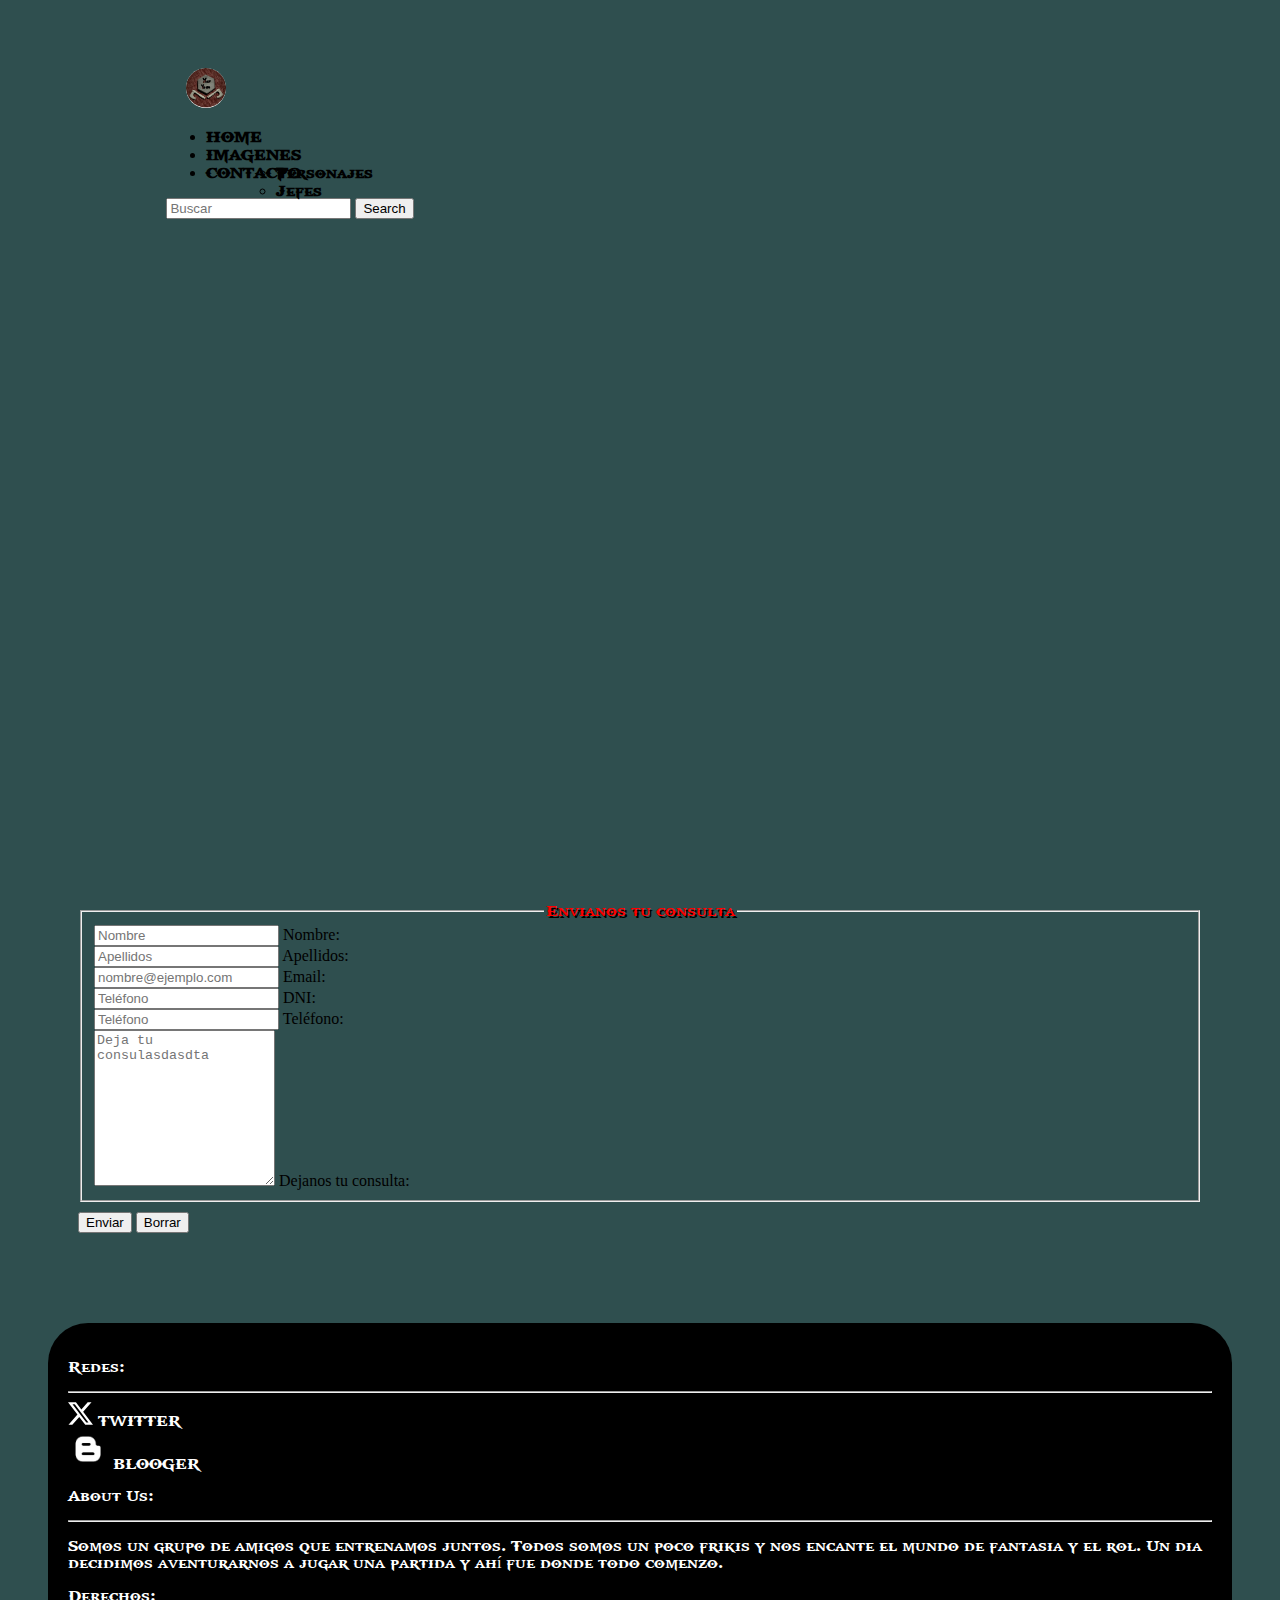
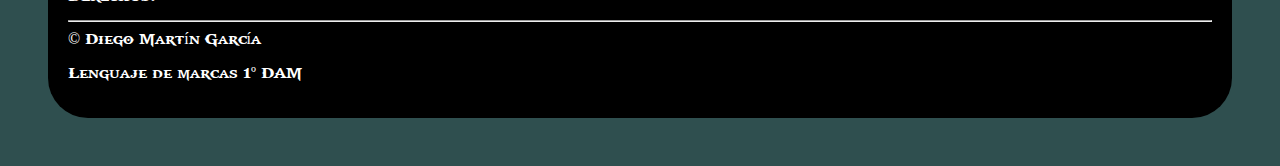
<file: contacto.html>
<!DOCTYPE html>
<html lang="en">
<head>
    <!-- Bootstrap -->
    <link href="https://cdn.jsdelivr.net/npm/bootstrap@5.3.2/dist/css/bootstrap.min.css" rel="stylesheet" integrity="sha384-T3c6CoIi6uLrA9TneNEoa7RxnatzjcDSCmG1MXxSR1GAsXEV/Dwwykc2MPK8M2HN" crossorigin="anonymous">
    <!-- FAVICON -->
    <link rel="icon" type="image/x-icon" href="img/Xup Ypand.jpg">
    <!-- css -->
    <link rel="stylesheet" href="estilos/estilonav.css">
    <link rel="stylesheet" href="estilos/comun.css">
    <link rel="stylesheet" href="estilos/contacto.css">
    <meta charset="UTF-8">
    <meta name="viewport" content="width=device-width, initial-scale=1.0">
    <title>Document</title>
</head>
<body>
    <!-- AQUI EMPIEZA EL MENU DESPLEGABLE -->
    <nav class="sticky-top navbar navbar-expand-md navbar-secondary bg-secondary" id="barranav">
        <div class="container-fluid">       
            <a href="#imgbanner" class="navbar-brand ">
                <img id="logo" src="img/Xup Ypand.png" alt="logo">
            </a>
            <botton class="navbar-toggler" data-bs-toggle="collapse" data-bs-target="#mi-menu">
                <span class="navbar-toggler-icon"></span>
            </botton>    
            <div class="collapse navbar-collapse" id="mi-menu">        
                <ul class="navbar-nav me-auto mb-2 mb-lg-0 " id="lista">    
                    <li class="nav-item"> <a href="index.html" class="nav-link">HOME</a></li>
                    <li class="nav-item">                        
                        <a href="#" class="nav-link dropdown-toggle" role="button" data-bs-toggle="dropdown">IMAGENES</a>
                        <ul class="dropdown-menu" id="sublista">
                            <li><a href="personajes.html" class="dropdown-item">Personajes</a></li>
                            <li><a href="jefes.html" class="dropdown-item">Jefes</a></li>
                        </ul>                            
                    </li>
                    <li class="nav-item"> <a href="contacto.html" class="nav-link">CONTACTO</a></li>    
                </ul>
                <form id="buscar" class="d-flex" role="search">
                    <input class="form-control me-2" type="search" placeholder="Buscar" aria-label="Search">
                    <button class="btn btn-dark " type="submit">Search</button>
                </form>  
            </div>                  
        </div>
    </nav>
    <!-- AQUI TERMINA EL MENU DESPLEGABLE -->
    <!-- CONTENIDO DE CONTACTO -->
    <div class="container">
        <div class="row contacto">
            <div class="col-xs-12 col-sm-12 col-md-6 col-lg-6 col-xl-6 col-xxl-6">
                <iframe id="map" src="https://www.google.com/maps/embed?pb=!1m18!1m12!1m3!1d3012.3157910982295!2d-5.674728923520315!3d40.97456542149942!2m3!1f0!2f0!3f0!3m2!1i1024!2i768!4f13.1!3m3!1m2!1s0xd3f26240c3c5377%3A0xede80213f90f4a42!2sColegio%20Salesiano%20San%20Jos%C3%A9!5e0!3m2!1ses!2ses!4v1707122388731!5m2!1ses!2ses" width="800" height="600" style="border:0;" allowfullscreen="" loading="lazy" referrerpolicy="no-referrer-when-downgrade"></iframe>
            </div>
            <div class="col-xs-12 col-sm-12 col-md-6 col-lg-6 col-xl-6 col-xxl-6 formulario">
                <form action="">
                    <fieldset>
                        <legend>Envianos tu consulta</legend>
                        <div class="form-floating col-7 mb-3 input">
                            <input type="text" class="form-control" id="floatingInput" placeholder="Nombre" required>
                            <label for="floatingInput">Nombre:</label>
                        </div>
                        <div class="form-floating col-7 mb-3 input">
                            <input type="text" class="form-control" id="floatingInput1" placeholder="Apellidos" >
                            <label for="floatingInput1">Apellidos:</label>
                        </div>
                        <div class="form-floating col-7 mb-3 input">
                            <input type="email" class="form-control " id="floatingInput2" placeholder="nombre@ejemplo.com" required>
                            <label for="floatingInput2">Email:</label>
                        </div>
                        <div class="form-floating col-7 mb-3 input">
                            <input type="text" class="form-control " id="floatingInput3"  placeholder="Teléfono" pattern="[0-9]{8}[AZ]{1}">
                            <label for="floatingInput3">DNI:</label>
                        </div>
                        <div class="form-floating col-7 mb-3 input">
                            <input type="text" class="form-control " id="floatingInput4" placeholder="Teléfono"  pattern="(\+34|0034|34)?[ -]*(6|7|9)[ -]*([0-9][ -]*){8}">
                            <label for="floatingInput4">Teléfono:</label>
                        </div>
                        <div class="form-floating">
                            <textarea class="form-control comentario" id="floatingInput5" maxlength="200" style="height: 150px;" placeholder="Deja tu consulasdasdta"></textarea>
                            <label for="floatingInput5">Dejanos tu consulta:</label>
                        </div>
                    </fieldset>
                    <div class=" col-3 botones">
                        <button class="btn btn-secondary" type="submit">Enviar</button>   
                        <button class="btn btn-secondary" type="reset">Borrar</button>   
                    </div>                 
                </form>    
            </div>
        </div>
    </div>
    <!-- FIN CONTENIDO CONTACTO -->

    <!-- POR AQUI TENEMOS EL FOOTER -->
    <footer class="container text-center">
        <div class="row">
            <div class="col-xs-12 col-sm-12 col-md-3 redes">
                <p class="titulo-footer">Redes:</p><hr>
                <a href="https://twitter.com/i/flow/login?redirect_after_login=%2FJavierdePradoA">     
                    <svg xmlns="http://www.w3.org/2000/svg" width="25" height="25" fill="currentColor" class="bi bi-twitter-x" viewBox="0 0 16 16">
                        <path d="M12.6.75h2.454l-5.36 6.142L16 15.25h-4.937l-3.867-5.07-4.425 5.07H.316l5.733-6.57L0 .75h5.063l3.495 4.633L12.601.75Zm-.86 13.028h1.36L4.323 2.145H2.865z"/>
                    </svg>
                    TWITTER
                </a> 
                <a href="https://ssooasir.blogspot.com/">
                    <img id="blooger" src="img/bloogel.jpg" alt="blogger">
                    BLOOGER
                </a>
            </div>
            <div class="col-xs-12 col-sm-12 col-md-6 acerca">
                <p class="titulo-footer">About Us:</p> <hr>
                <p class="text-footer">
                    Somos un grupo de amigos que entrenamos juntos. Todos somos un poco frikis y nos encante el mundo de fantasia y el rol.
                    Un dia decidimos aventurarnos a jugar una partida y ahí fue donde todo comenzo.
                </p>
            </div>
            <div class="col-xs-12 col-sm-12 col-md-3 derechos">
                <p class="titulo-footer">Derechos:</p> <hr>
                <span>&copy</span><span class="text-footer"> Diego Martín García</span>
                <p class="text-footer">Lenguaje de marcas 1º DAM </p>
            </div>
        </div>
    </footer>
    <!-- JS BOOTSTRAP -->
    <script src="https://cdn.jsdelivr.net/npm/@popperjs/core@2.11.8/dist/umd/popper.min.js" integrity="sha384-I7E8VVD/ismYTF4hNIPjVp/Zjvgyol6VFvRkX/vR+Vc4jQkC+hVqc2pM8ODewa9r" crossorigin="anonymous"></script>
    <script src="https://cdn.jsdelivr.net/npm/bootstrap@5.3.2/dist/js/bootstrap.min.js" integrity="sha384-BBtl+eGJRgqQAUMxJ7pMwbEyER4l1g+O15P+16Ep7Q9Q+zqX6gSbd85u4mG4QzX+" crossorigin="anonymous"></script>    
</body>
</html>
</file>
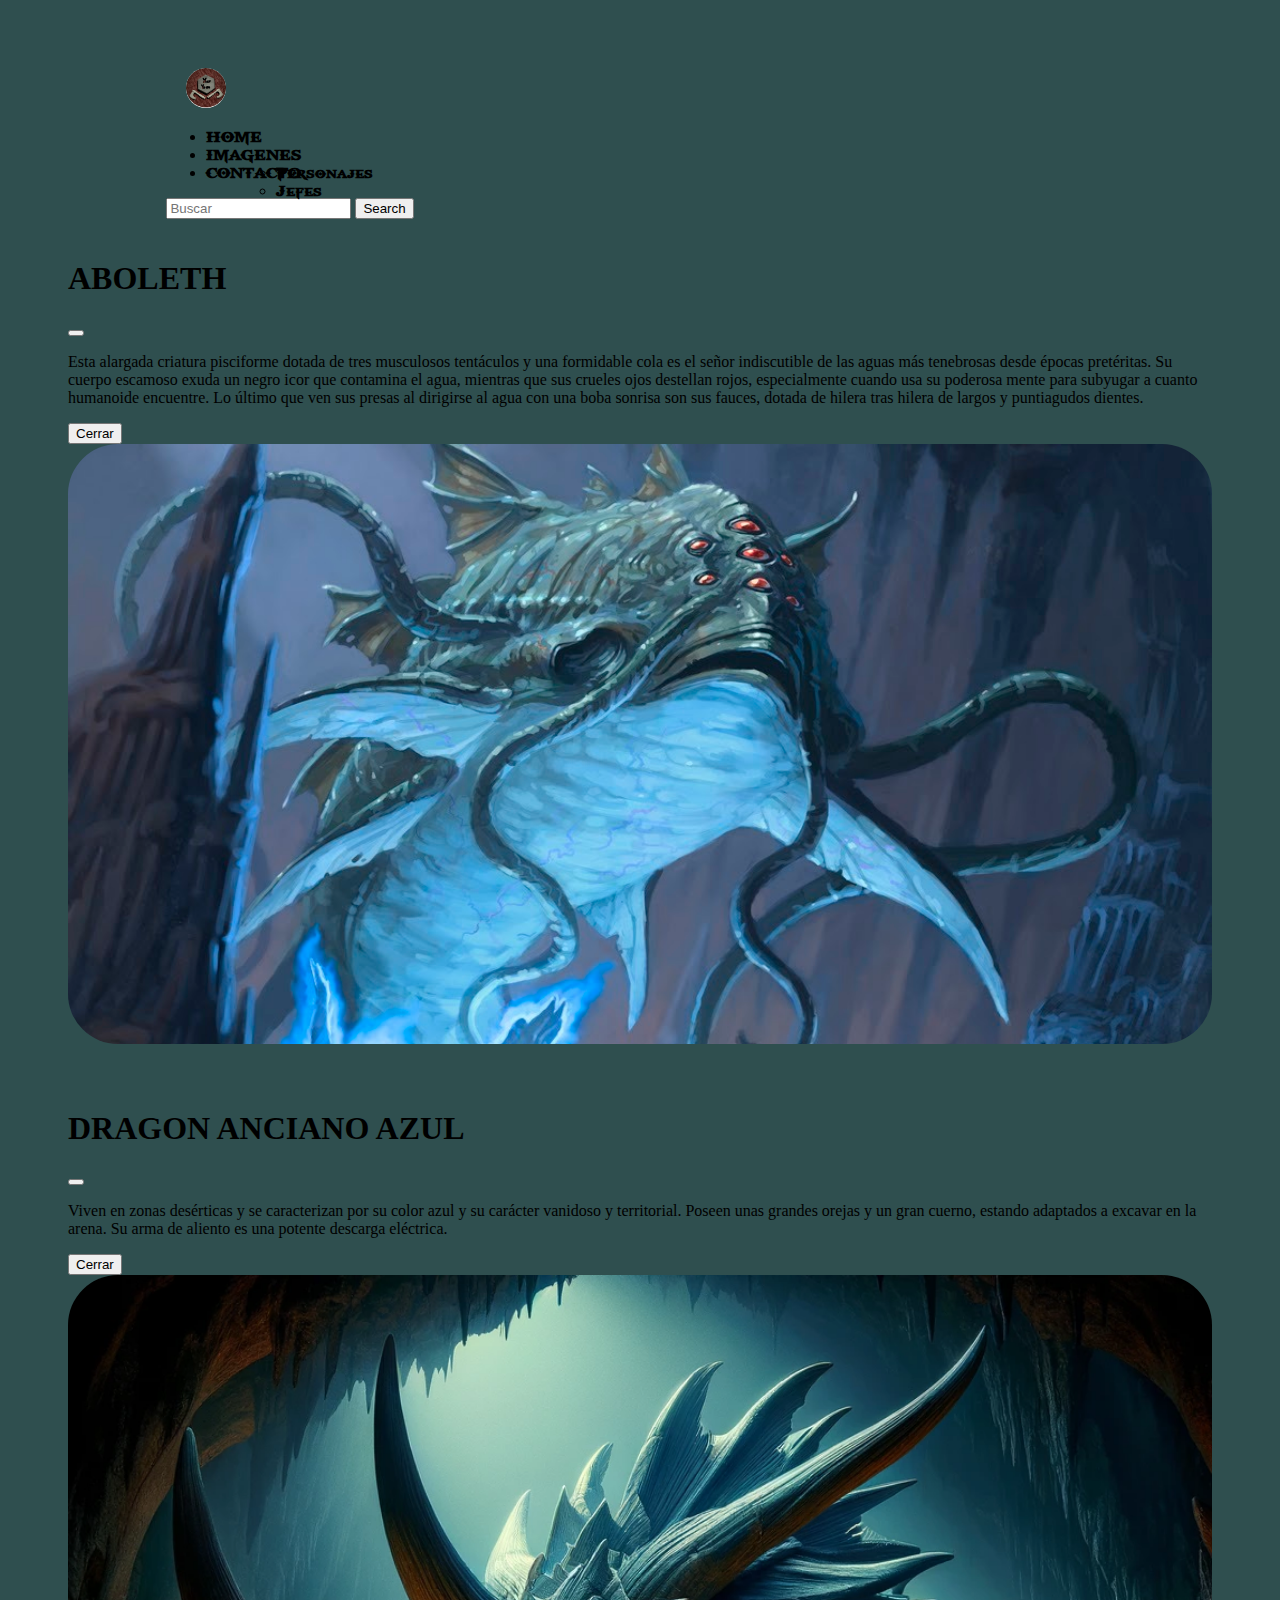
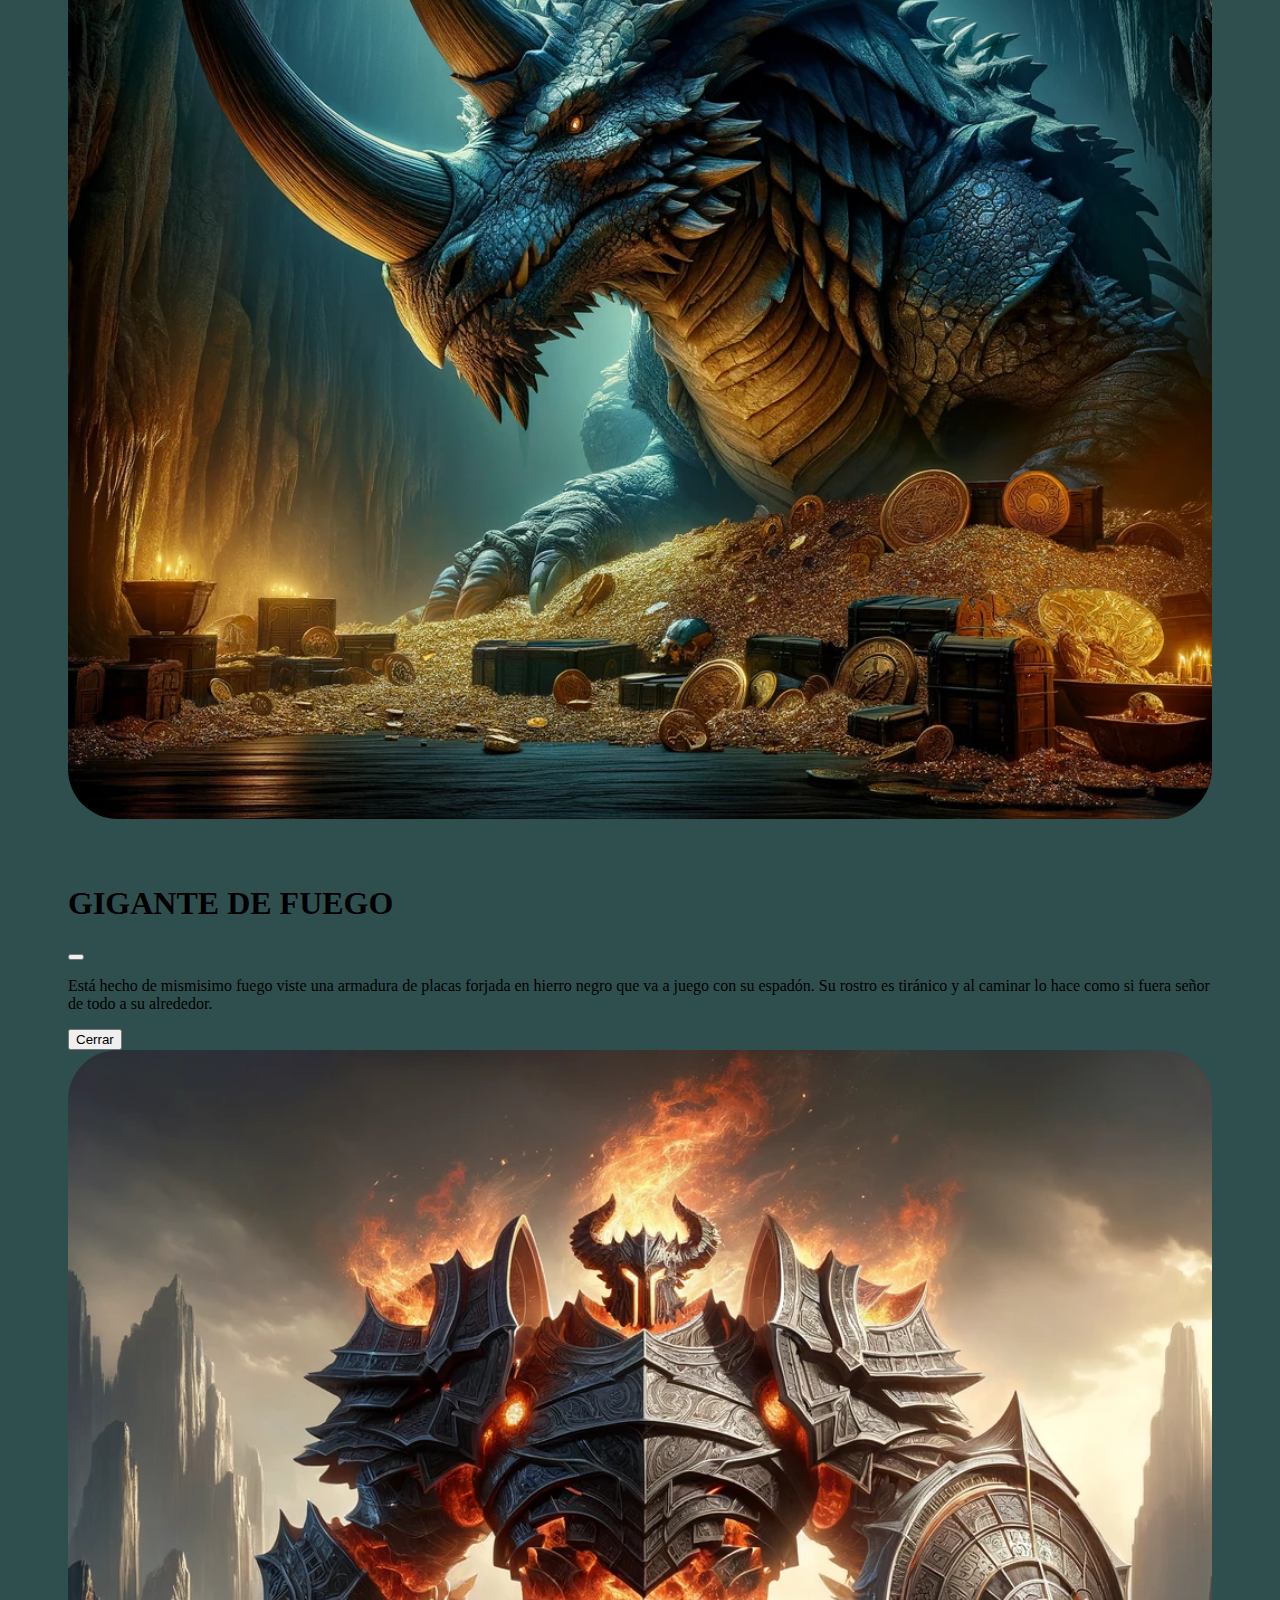
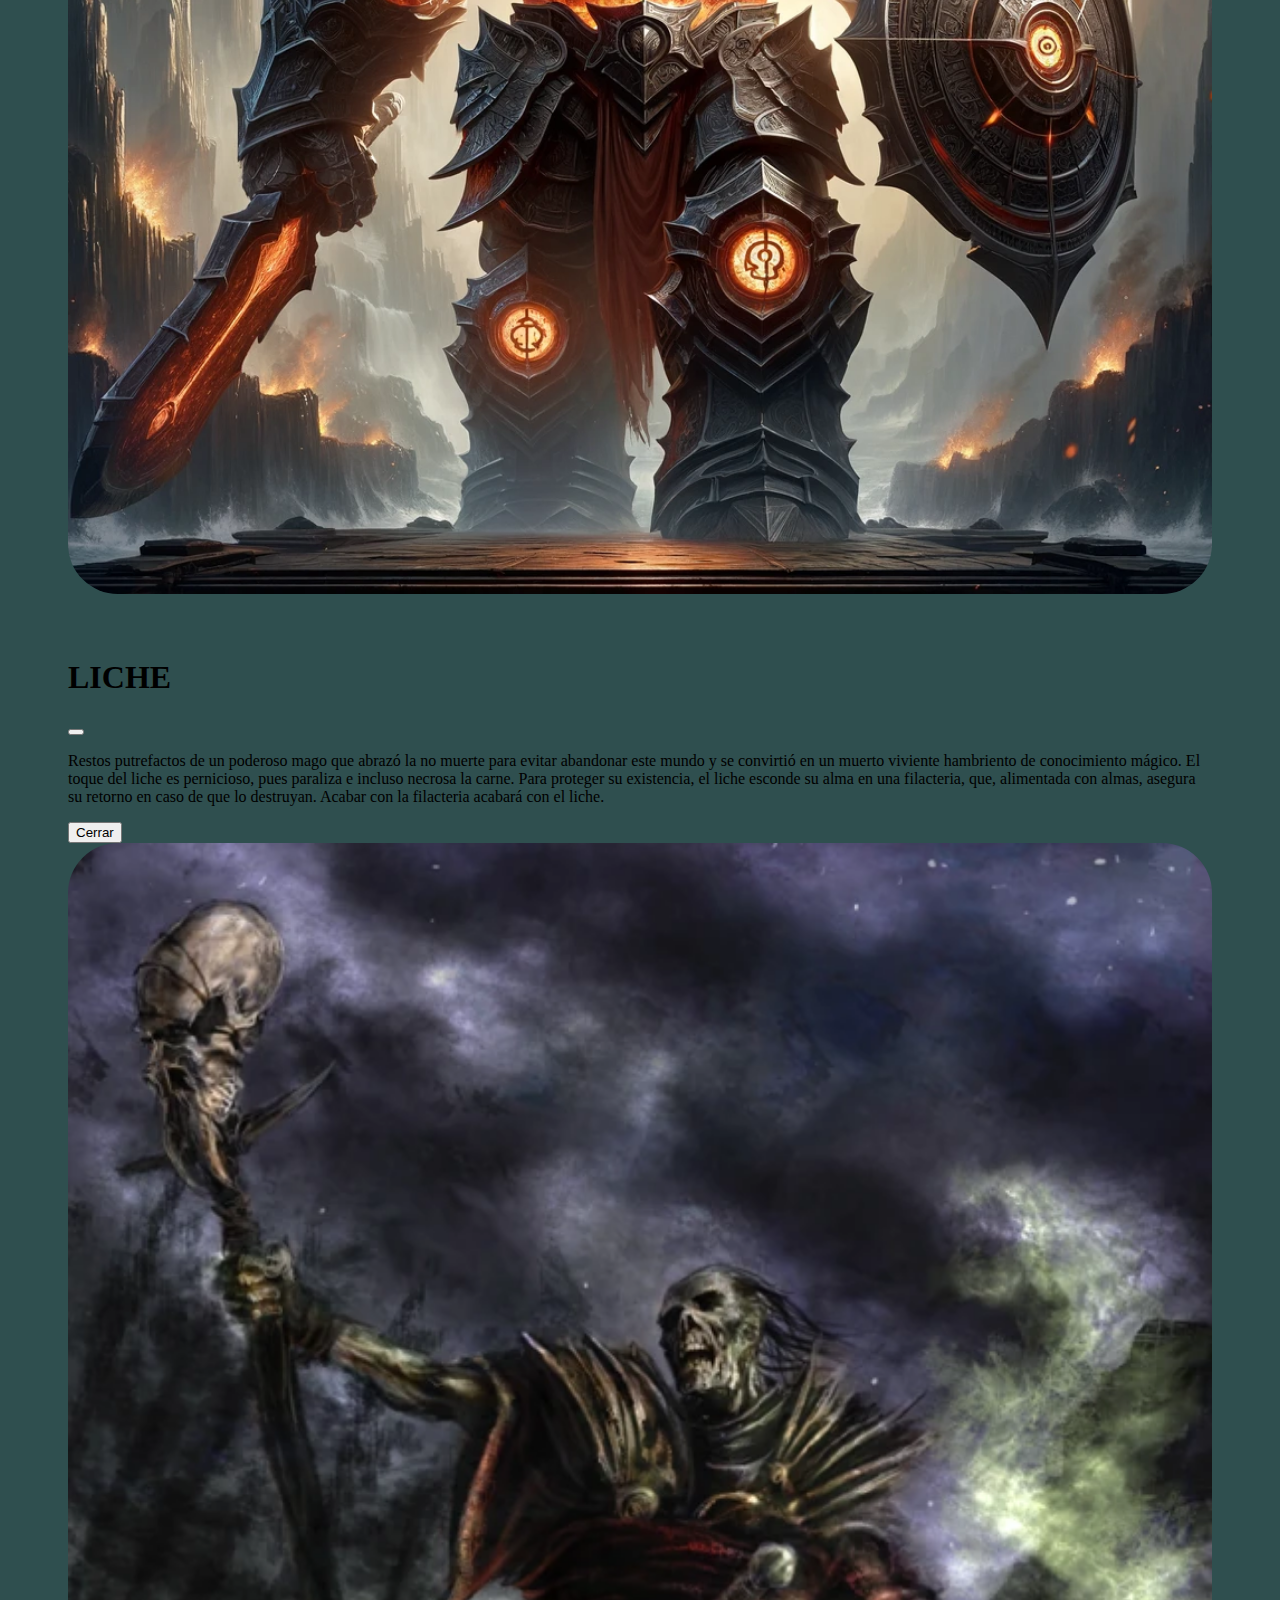
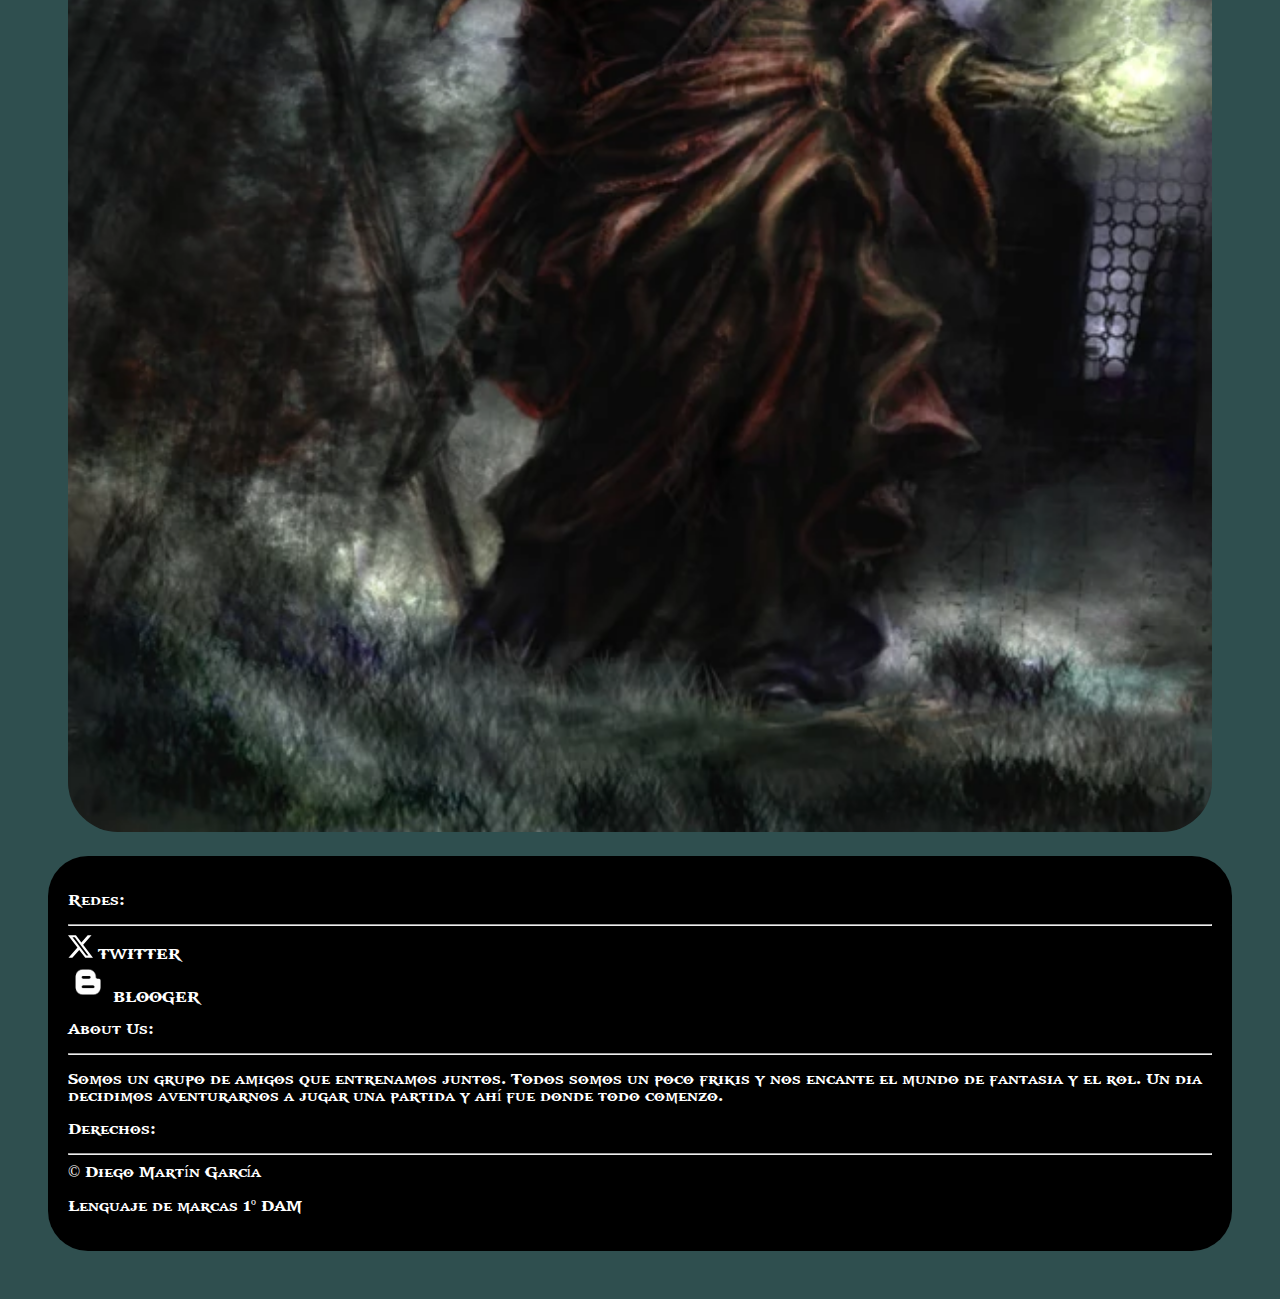
<file: jefes.html>
<!DOCTYPE html>
<html lang="en">
<head>
    <!-- Bootstrap -->
    <link href="https://cdn.jsdelivr.net/npm/bootstrap@5.3.2/dist/css/bootstrap.min.css" rel="stylesheet" integrity="sha384-T3c6CoIi6uLrA9TneNEoa7RxnatzjcDSCmG1MXxSR1GAsXEV/Dwwykc2MPK8M2HN" crossorigin="anonymous">
    <!-- FAVICON -->
    <link rel="icon" type="image/x-icon" href="img/Xup Ypand.jpg">
    <!-- css -->
    <link rel="stylesheet" href="estilos/estilonav.css">
    <link rel="stylesheet" href="estilos/comun.css">
    <link rel="stylesheet" href="estilos/jefes.css">
    <meta charset="UTF-8">
    <meta name="viewport" content="width=device-width, initial-scale=1.0">
    <title>Jefes</title>
</head>
<body>
    <!-- AQUI EMPIEZA EL MENU DESPLEGABLE -->
    <nav class="sticky-top navbar navbar-expand-md navbar-secondary bg-secondary" id="barranav">
        <div class="container-fluid">       
            <a href="#imgbanner" class="navbar-brand ">
                <img id="logo" src="img/Xup Ypand.png" alt="logo">
            </a>
            <botton class="navbar-toggler" data-bs-toggle="collapse" data-bs-target="#mi-menu">
                <span class="navbar-toggler-icon"></span>
            </botton>    
            <div class="collapse navbar-collapse" id="mi-menu">        
                <ul class="navbar-nav me-auto mb-2 mb-lg-0 " id="lista">    
                    <li class="nav-item"> <a href="index.html" class="nav-link">HOME</a></li>
                    <li class="nav-item">                        
                        <a href="#" class="nav-link dropdown-toggle" role="button" data-bs-toggle="dropdown">IMAGENES</a>
                        <ul class="dropdown-menu" id="sublista">
                            <li><a href="personajes.html" class="dropdown-item">Personajes</a></li>
                            <li><a href="jefes.html" class="dropdown-item">Jefes</a></li>
                        </ul>                            
                    </li>
                    <li class="nav-item"> <a href="contacto.html" class="nav-link">CONTACTO</a></li>    
                </ul>
                <form id="buscar" class="d-flex" role="search">
                    <input class="form-control me-2" type="search" placeholder="Buscar" aria-label="Search">
                    <button class="btn btn-dark " type="submit">Search</button>
                </form>  
            </div>                   
        </div>
    </nav>    
    <!-- IMAGENES Y CONTENIDO DE LOS JEFES -->
<div class="container">
    <div class="row justify-content-md-center">                        
        <div class="col-8 divjefe" data-bs-toggle="modal" data-bs-target="#staticBackdrop">  
            <!-- Modal -->
            <div class="modal fade" id="staticBackdrop" data-bs-backdrop="static" data-bs-keyboard="false" tabindex="-1" aria-labelledby="staticBackdropLabel" aria-hidden="true">
                <div class="modal-dialog modal-dialog-centered">
                <div class="modal-content">
                    <div class="modal-header">
                    <h1 class="modal-title fs-5" id="staticBackdropLabel">ABOLETH</h1>
                    <button type="button" class="btn-close" data-bs-dismiss="modal" aria-label="Close"></button>
                    </div>
                    <div class="modal-body">
                        <p> Esta alargada criatura pisciforme dotada de tres musculosos tentáculos y una 
                            formidable cola es el señor indiscutible de las aguas más tenebrosas desde épocas 
                            pretéritas. Su cuerpo escamoso exuda un negro icor que contamina el agua, mientras que 
                            sus crueles ojos destellan rojos, especialmente cuando usa su poderosa mente para subyugar 
                            a cuanto humanoide encuentre. Lo último que ven sus presas al dirigirse al agua con una boba 
                            sonrisa son sus fauces, 
                            dotada de hilera tras hilera de largos y puntiagudos dientes. </p>
                    </div>
                    <div class="modal-footer">
                    <button type="button" class="btn btn-secondary" data-bs-dismiss="modal">Cerrar</button>
                    </div>
                </div>
                </div>
            </div>
                <img class="imagen-jefe" src="img/aboleth.jpg" alt="aboleth">
        </div>
    </div>   
    <div class="row justify-content-md-center">
        <div class="col-8 divjefe" data-bs-toggle="modal" data-bs-target="#dragon">
            <div class="modal fade" id="dragon" data-bs-backdrop="static" data-bs-keyboard="false" tabindex="-1" aria-labelledby="staticBackdropLabel" aria-hidden="true">
                <div class="modal-dialog modal-dialog-centered">
                <div class="modal-content">
                    <div class="modal-header">
                    <h1 class="modal-title fs-5" id="staticBackdropLabel">DRAGON ANCIANO AZUL</h1>
                    <button type="button" class="btn-close" data-bs-dismiss="modal" aria-label="Close"></button>
                    </div>
                    <div class="modal-body">
                        <p>Viven en zonas desérticas y se caracterizan por su color azul y 
                            su carácter vanidoso y territorial. Poseen unas grandes orejas y un gran cuerno, 
                            estando adaptados a excavar en la arena. 
                            Su arma de aliento es una potente descarga eléctrica. </p>
                    </div>
                    <div class="modal-footer">
                    <button type="button" class="btn btn-secondary" data-bs-dismiss="modal">Cerrar</button>
                    </div>
                </div>
                </div>
            </div>
            <img class="imagen-jefe" src="img/45b14aee-47a6-4f66-bf44-17a727195b0c.webp" alt="Dragon azul">
        </div>
    </div> 
    <div class="row justify-content-md-center"> 
        <div class="col-8 divjefe"  data-bs-toggle="modal" data-bs-target="#gigante">
            <div class="modal fade" id="gigante" data-bs-backdrop="static" data-bs-keyboard="false" tabindex="-1" aria-labelledby="staticBackdropLabel" aria-hidden="true">
                <div class="modal-dialog modal-dialog-centered">
                <div class="modal-content">
                    <div class="modal-header">
                    <h1 class="modal-title fs-5" id="staticBackdropLabel">GIGANTE DE FUEGO</h1>
                    <button type="button" class="btn-close" data-bs-dismiss="modal" aria-label="Close"></button>
                    </div>
                    <div class="modal-body">
                        <p> Está hecho de mismisimo fuego viste una armadura de placas 
                            forjada en hierro negro que va a juego con su espadón. 
                            Su rostro es tiránico y al caminar lo hace como si fuera señor de todo a su alrededor. </p>
                    </div>
                    <div class="modal-footer">
                    <button type="button" class="btn btn-secondary" data-bs-dismiss="modal">Cerrar</button>
                    </div>
                </div>
                </div>
            </div>
            <img class="imagen-jefe" src="img/gigante de fuego.webp" alt="Gigante de Fuego">
        </div>
    </div>
    <div class="row justify-content-md-center">     
        <div class="col-8 divjefe" data-bs-toggle="modal" data-bs-target="#liche">
            <div class="modal fade" id="liche" data-bs-backdrop="static" data-bs-keyboard="false" tabindex="-1" aria-labelledby="staticBackdropLabel" aria-hidden="true">
                <div class="modal-dialog modal-dialog-centered">
                <div class="modal-content">
                    <div class="modal-header">
                    <h1 class="modal-title fs-5" id="staticBackdropLabel">LICHE</h1>
                    <button type="button" class="btn-close" data-bs-dismiss="modal" aria-label="Close"></button>
                    </div>
                    <div class="modal-body">
                        <p>Restos putrefactos de un poderoso mago que abrazó la no muerte para evitar abandonar 
                            este mundo y se convirtió en un muerto viviente hambriento de conocimiento mágico. 
                            El toque del liche es pernicioso, pues paraliza e incluso necrosa la carne. 
                            Para proteger su existencia, el liche esconde su alma en una filacteria, que, alimentada con almas,
                            asegura su retorno en caso de que lo destruyan.
                            Acabar con la filacteria acabará con el liche.</p>
                    </div>
                    <div class="modal-footer">
                    <button type="button" class="btn btn-secondary" data-bs-dismiss="modal">Cerrar</button>
                    </div>
                </div>
                </div>
            </div>
            <img class="imagen-jefe" src="img/Nigromante.webp" alt="Nigromante">
        </div>
    </div>     
</div>

    <!-- POR AQUI TENEMOS EL FOOTER -->
    <footer class="container text-center">
        <div class="row">
            <div class="col-xs-12 col-sm-12 col-md-3 redes">
                <p class="titulo-footer">Redes:</p><hr>
                <a href="https://twitter.com/i/flow/login?redirect_after_login=%2FJavierdePradoA">     
                    <svg xmlns="http://www.w3.org/2000/svg" width="25" height="25" fill="currentColor" class="bi bi-twitter-x" viewBox="0 0 16 16">
                        <path d="M12.6.75h2.454l-5.36 6.142L16 15.25h-4.937l-3.867-5.07-4.425 5.07H.316l5.733-6.57L0 .75h5.063l3.495 4.633L12.601.75Zm-.86 13.028h1.36L4.323 2.145H2.865z"/>
                    </svg>
                    TWITTER
                </a> 
                <a href="https://ssooasir.blogspot.com/">
                    <img id="blooger" src="img/bloogel.jpg" alt="blogger">
                    BLOOGER
                </a>
            </div>
            <div class="col-xs-12 col-sm-12 col-md-6 acerca">
                <p class="titulo-footer">About Us:</p> <hr>
                <p class="text-footer">
                    Somos un grupo de amigos que entrenamos juntos. Todos somos un poco frikis y nos encante el mundo de fantasia y el rol.
                    Un dia decidimos aventurarnos a jugar una partida y ahí fue donde todo comenzo.
                </p>
            </div>
            <div class="col-xs-12 col-sm-12 col-md-3 derechos">
                <p class="titulo-footer">Derechos:</p> <hr>
                <span>&copy</span><span class="text-footer"> Diego Martín García</span>
                <p class="text-footer">Lenguaje de marcas 1º DAM </p>
            </div>
        </div>
    </footer>
    <!-- JS BOOTSTRAP -->
    <script src="https://cdn.jsdelivr.net/npm/@popperjs/core@2.11.8/dist/umd/popper.min.js" integrity="sha384-I7E8VVD/ismYTF4hNIPjVp/Zjvgyol6VFvRkX/vR+Vc4jQkC+hVqc2pM8ODewa9r" crossorigin="anonymous"></script>
    <script src="https://cdn.jsdelivr.net/npm/bootstrap@5.3.2/dist/js/bootstrap.min.js" integrity="sha384-BBtl+eGJRgqQAUMxJ7pMwbEyER4l1g+O15P+16Ep7Q9Q+zqX6gSbd85u4mG4QzX+" crossorigin="anonymous"></script>

</body>
</html>
</file>
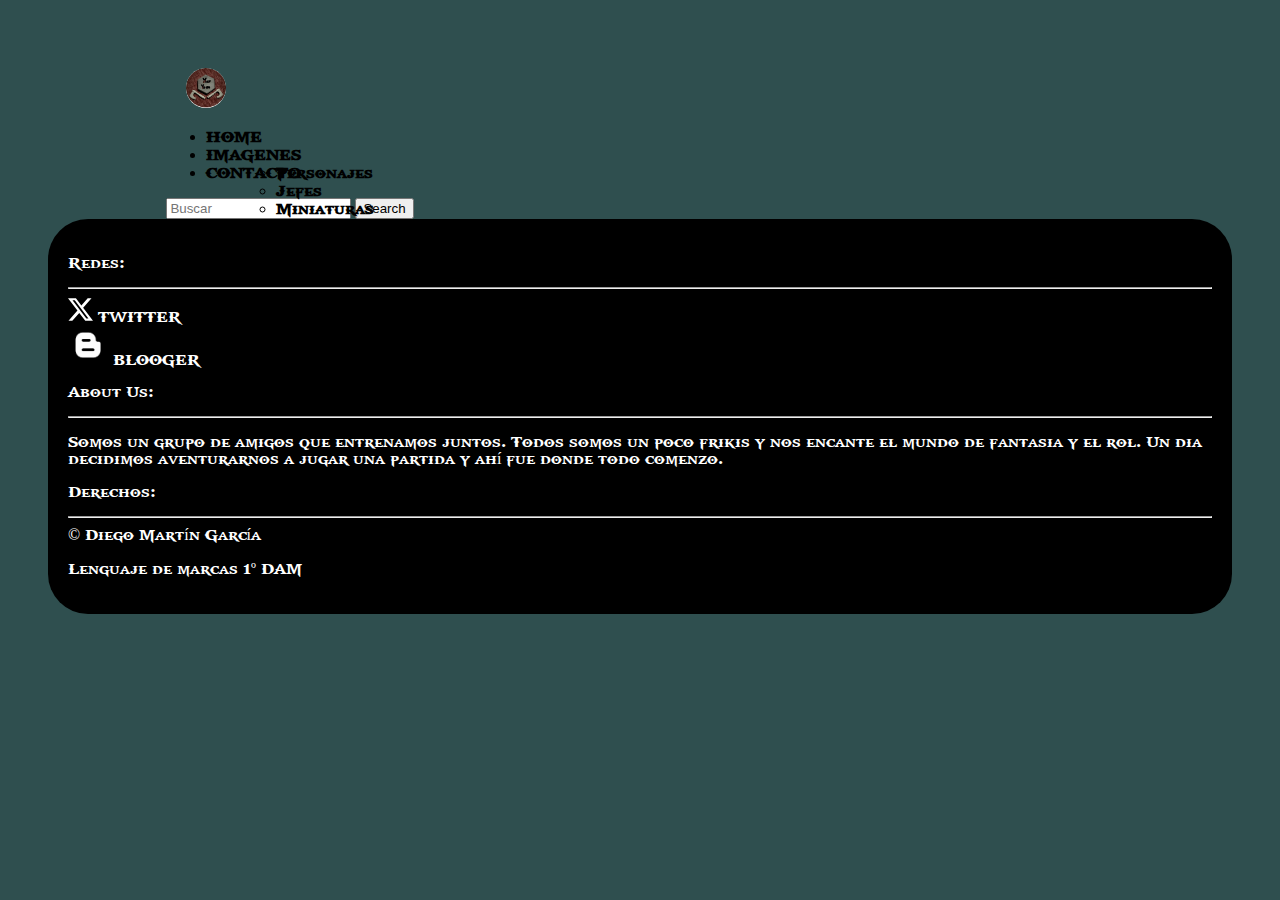
<file: minis.html>
<!DOCTYPE html>
<html lang="en">
<head>
    <!-- Bootstrap -->
    <link href="https://cdn.jsdelivr.net/npm/bootstrap@5.3.2/dist/css/bootstrap.min.css" rel="stylesheet" integrity="sha384-T3c6CoIi6uLrA9TneNEoa7RxnatzjcDSCmG1MXxSR1GAsXEV/Dwwykc2MPK8M2HN" crossorigin="anonymous">
    <!-- FAVICON -->
    <link rel="icon" type="image/x-icon" href="img/Xup Ypand.jpg">
    <!-- CSS -->
    <link rel="stylesheet" href="estilos/comun.css">
    <link rel="stylesheet" href="estilos/estilonav.css">
    <meta charset="UTF-8">
    <meta name="viewport" content="width=device-width, initial-scale=1.0">
    <title>Document</title>
</head>
<body>
    <!-- AQUI EMPIEZA EL MENU DESPLEGABLE -->
<nav class="sticky-top navbar navbar-expand-md navbar-secondary bg-secondary" id="barranav">
    <div class="container-fluid">       
        <a href="#imgbanner" class="navbar-brand ">
            <img id="logo" src="img/Xup Ypand.png" alt="logo">
        </a>
        <botton class="navbar-toggler" data-bs-toggle="collapse" data-bs-target="#mi-menu">
            <span class="navbar-toggler-icon"></span>
        </botton>    
        <div class="collapse navbar-collapse" id="mi-menu">        
            <ul class="navbar-nav me-auto mb-2 mb-lg-0 " id="lista">    
                <li class="nav-item"> <a href="index.html" class="nav-link">HOME</a></li>
                <li class="nav-item">                        
                    <a href="#" class="nav-link dropdown-toggle" role="button" data-bs-toggle="dropdown">IMAGENES</a>
                    <ul class="dropdown-menu" id="sublista">
                        <li><a href="personajes.html" class="dropdown-item">Personajes</a></li>
                        <li><a href="jefes.html" class="dropdown-item">Jefes</a></li>
                        <li><a href="" class="dropdown-item">Miniaturas</a></li>
                    </ul>                            
                </li>
                <li class="nav-item"> <a href="contacto.html" class="nav-link">CONTACTO</a></li>    
            </ul>
            <form id="buscar" class="d-flex" role="search">
                <input class="form-control me-2" type="search" placeholder="Buscar" aria-label="Search">
                <button class="btn btn-dark " type="submit">Search</button>
            </form>  
        </div>                 
    </div>
</nav>
    <!-- GALERIA IMAGENES DE LAS MINIS -->
    

    <!-- POR AQUI TENEMOS EL FOOTER -->
    <footer class="container text-center">
    <div class="row">
        <div class="col-xs-12 col-sm-12 col-md-3 redes">
            <p class="titulo-footer">Redes:</p><hr>
            <a href="https://twitter.com/i/flow/login?redirect_after_login=%2FJavierdePradoA">     
                <svg xmlns="http://www.w3.org/2000/svg" width="25" height="25" fill="currentColor" class="bi bi-twitter-x" viewBox="0 0 16 16">
                    <path d="M12.6.75h2.454l-5.36 6.142L16 15.25h-4.937l-3.867-5.07-4.425 5.07H.316l5.733-6.57L0 .75h5.063l3.495 4.633L12.601.75Zm-.86 13.028h1.36L4.323 2.145H2.865z"/>
                </svg>
                TWITTER
            </a> 
            <a href="https://ssooasir.blogspot.com/">
                <img id="blooger" src="img/bloogel.jpg" alt="blogger">
                BLOOGER
            </a>
        </div>
        <div class="col-xs-12 col-sm-12 col-md-6 acerca">
            <p class="titulo-footer">About Us:</p> <hr>
            <p class="text-footer">
                Somos un grupo de amigos que entrenamos juntos. Todos somos un poco frikis y nos encante el mundo de fantasia y el rol.
                Un dia decidimos aventurarnos a jugar una partida y ahí fue donde todo comenzo.
            </p>
        </div>
        <div class="col-xs-12 col-sm-12 col-md-3 derechos">
            <p class="titulo-footer">Derechos:</p> <hr>
            <span>&copy</span><span class="text-footer"> Diego Martín García</span>
            <p class="text-footer">Lenguaje de marcas 1º DAM </p>
        </div>
    </div>
</footer>
<!-- JS BOOTSTRAP -->
<script src="https://cdn.jsdelivr.net/npm/@popperjs/core@2.11.8/dist/umd/popper.min.js" integrity="sha384-I7E8VVD/ismYTF4hNIPjVp/Zjvgyol6VFvRkX/vR+Vc4jQkC+hVqc2pM8ODewa9r" crossorigin="anonymous"></script>
<script src="https://cdn.jsdelivr.net/npm/bootstrap@5.3.2/dist/js/bootstrap.min.js" integrity="sha384-BBtl+eGJRgqQAUMxJ7pMwbEyER4l1g+O15P+16Ep7Q9Q+zqX6gSbd85u4mG4QzX+" crossorigin="anonymous"></script>

</body>
</html>
</file>
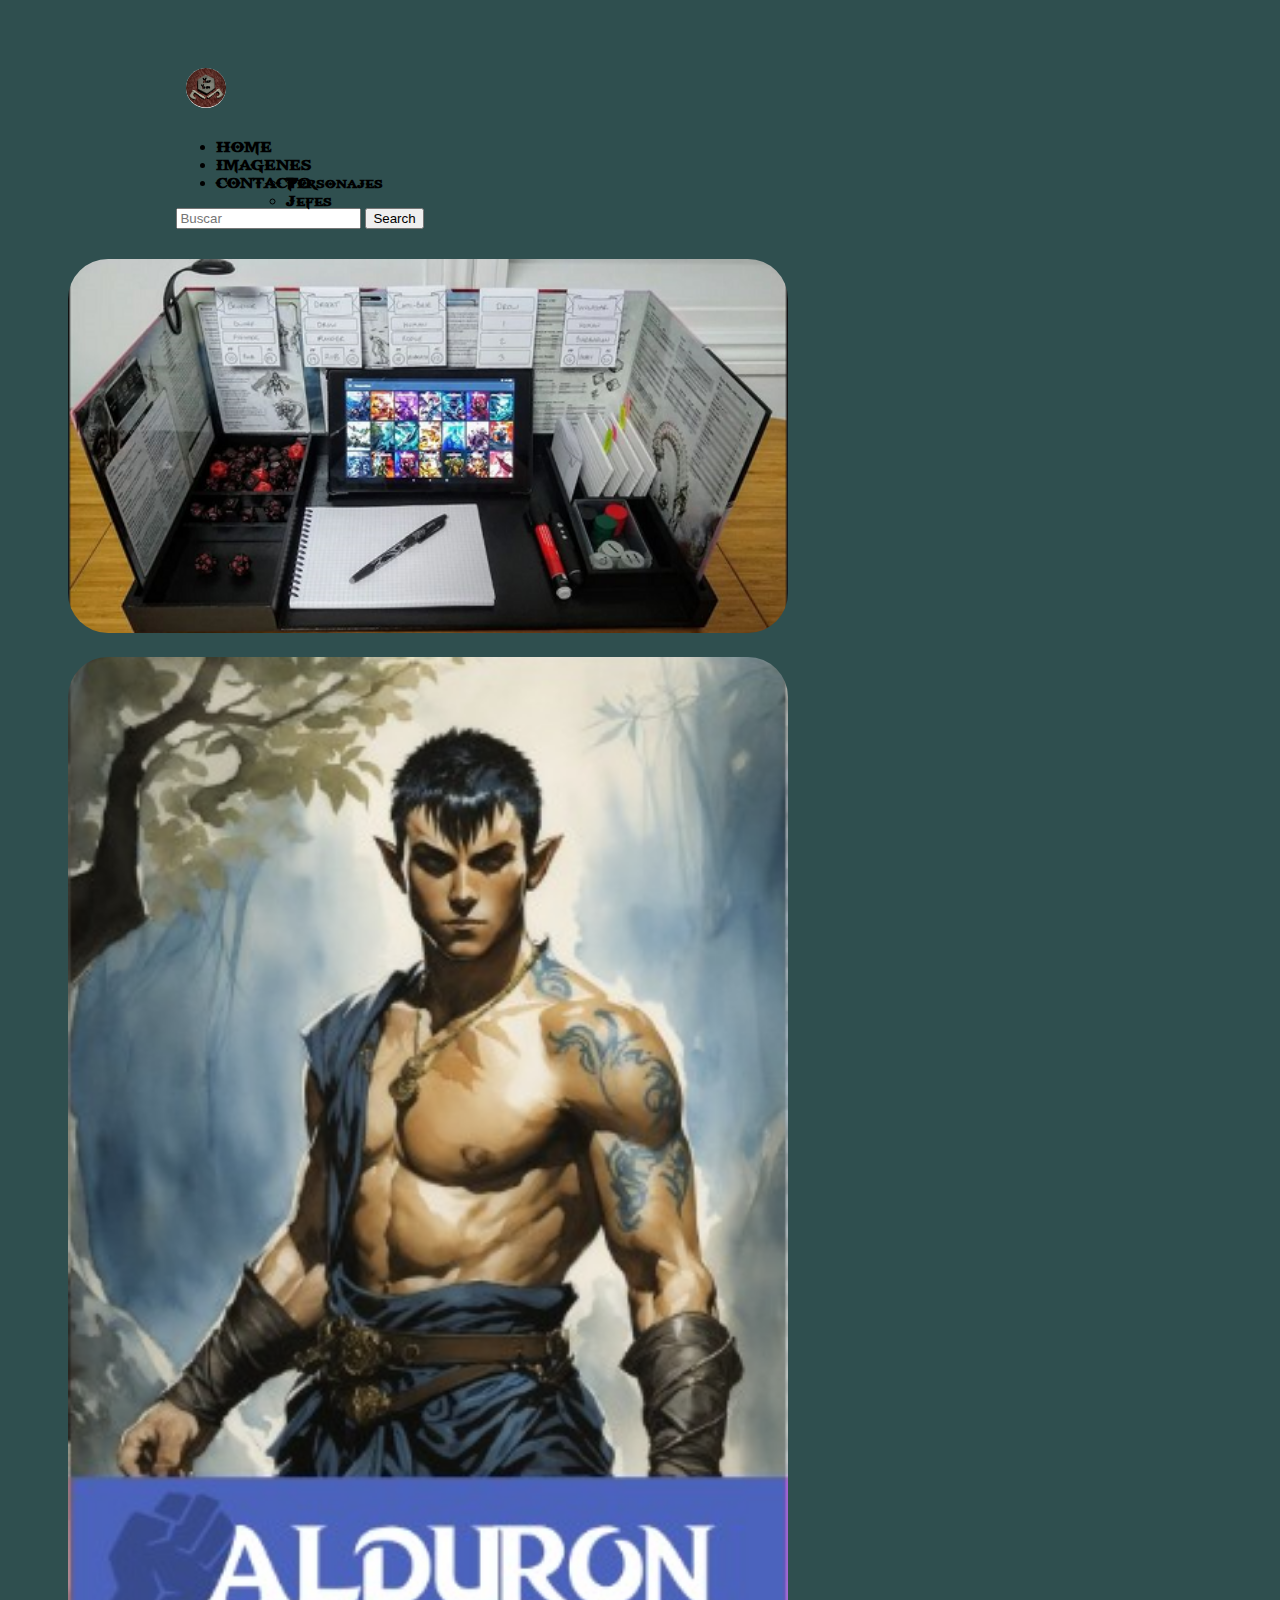
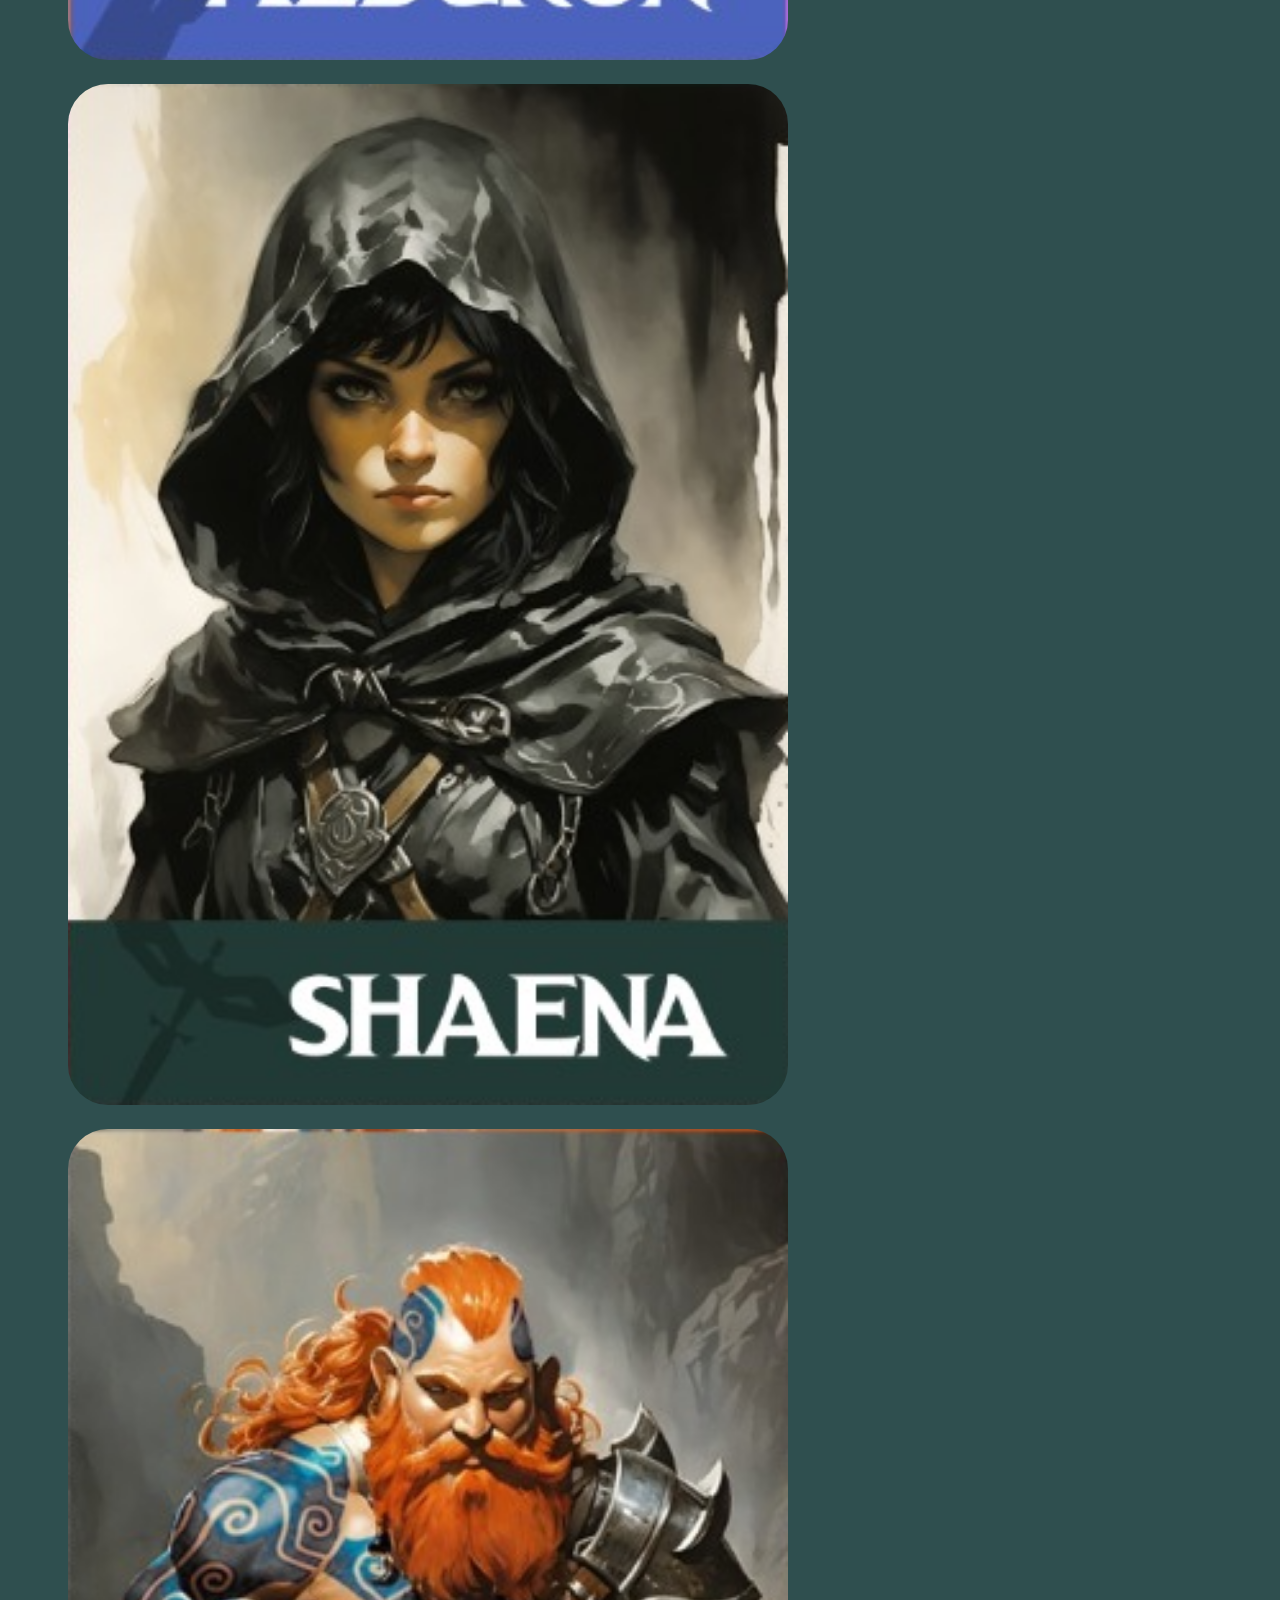
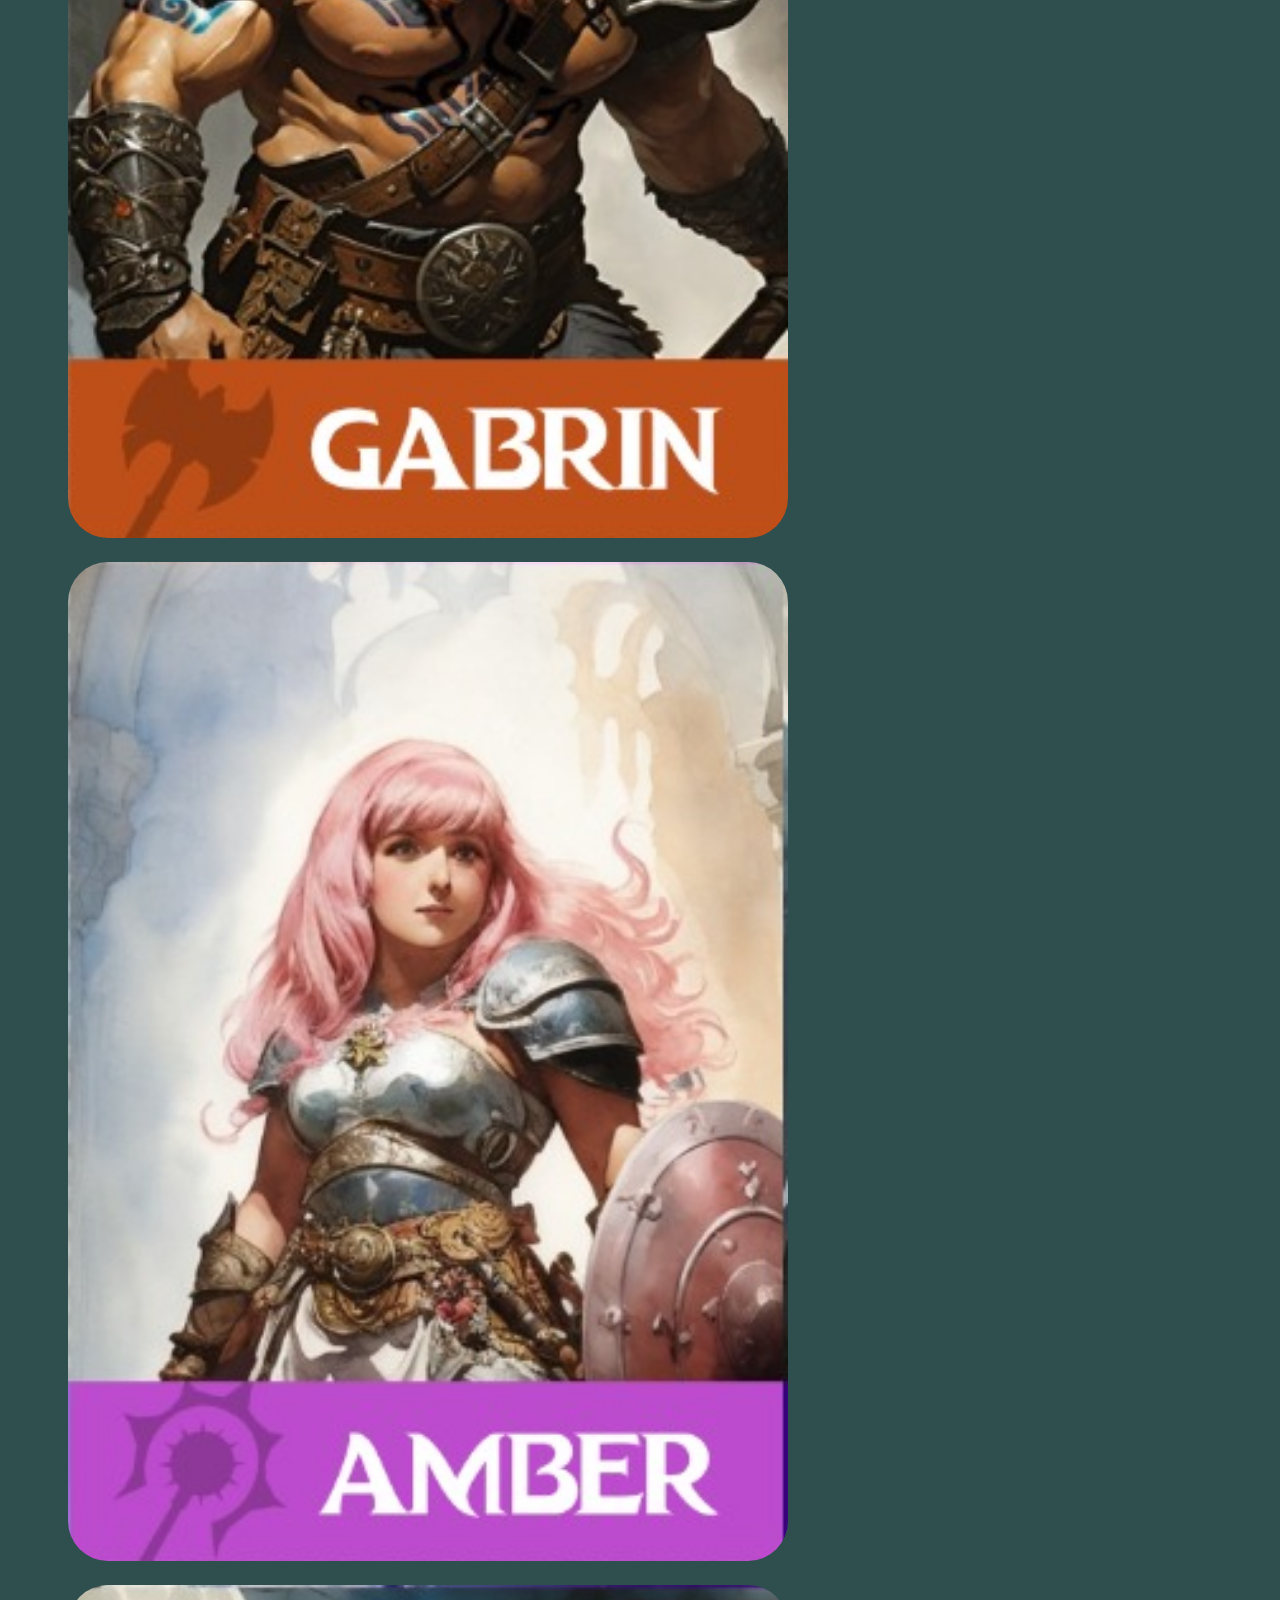
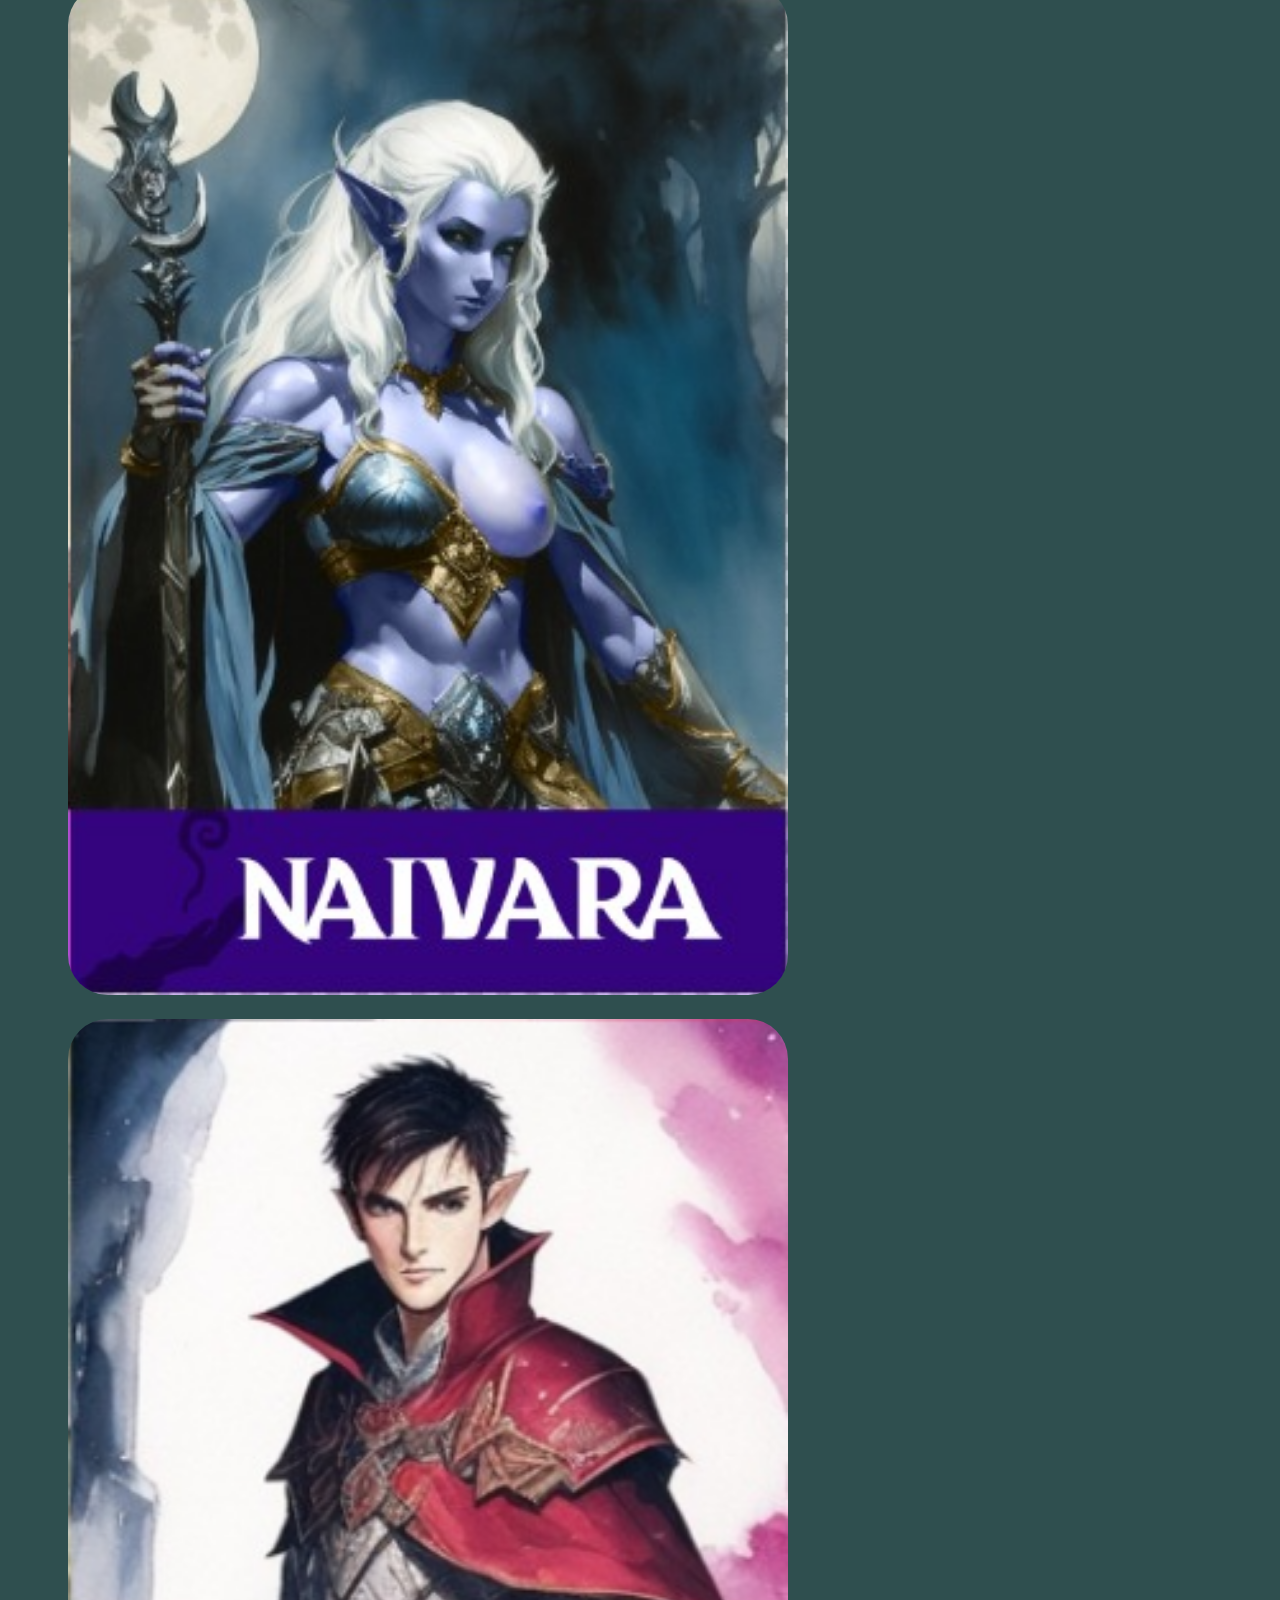
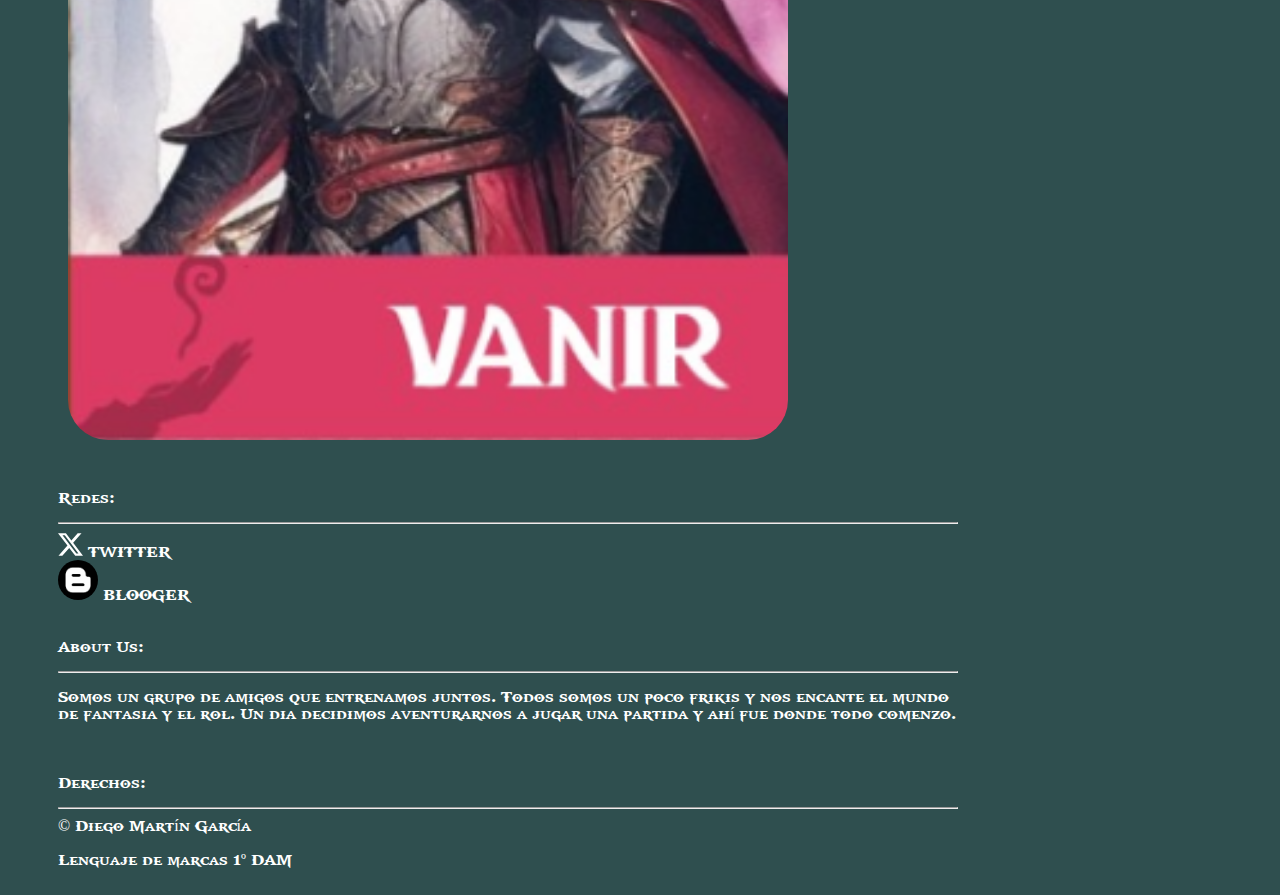
<file: personajes.html>
<!DOCTYPE html>
<html lang="es">
<head>
    <meta charset="UTF-8">
    <meta name="viewport" content="width=device-width, initial-scale=1.0">
    <!-- Bootstrap -->
    <link href="https://cdn.jsdelivr.net/npm/bootstrap@5.3.2/dist/css/bootstrap.min.css" rel="stylesheet" integrity="sha384-T3c6CoIi6uLrA9TneNEoa7RxnatzjcDSCmG1MXxSR1GAsXEV/Dwwykc2MPK8M2HN" crossorigin="anonymous">
    <!-- FAVICON -->
    <link rel="icon" type="image/x-icon" href="img/Xup Ypand.jpg">
    <!-- CSS -->
    <link rel="stylesheet" href="estilos/estilonav.css">
    <link rel="stylesheet" href="estilos/estilospersonajes.css">
    <link rel="stylesheet" href="estilos/grid.css"> 
    <link rel="stylesheet" href="estilos/comun.css">
    <title>Personajes Xup Ypand</title>
</head>
<body id="arriba">
  <!-- AQUI EMPIEZA EL NAV QUE ES COMUN PARA TODAS LAS PAGINAS -->
  <nav class="sticky-top navbar navbar-expand-md navbar-secondary bg-secondary" id="barranav">
    <div class="container-fluid">       
        <a href="#arriba" class="navbar-brand ">
            <img id="logo" src="img/Xup Ypand.png" alt="">
        </a>
        <botton class="navbar-toggler" data-bs-toggle="collapse" data-bs-target="#mi-menu">
            <span class="navbar-toggler-icon"></span>
        </botton>    
        <div class="collapse navbar-collapse" id="mi-menu">        
            <ul class="navbar-nav me-auto mb-2 mb-lg-0 " id="lista">    
                <li class="nav-item"> <a href="index.html" class="nav-link">HOME</a></li>
                <li class="nav-item">                        
                    <a href="#" class="nav-link dropdown-toggle" role="button" data-bs-toggle="dropdown">IMAGENES</a>
                    <ul class="dropdown-menu" id="sublista">
                        <li><a href="personajes.html" class="dropdown-item">Personajes</a></li>
                        <li><a href="jefes.html" class="dropdown-item">Jefes</a></li>
                    </ul>                            
                </li>
                <li class="nav-item"> <a href="contacto.html" class="nav-link">CONTACTO</a></li>    
            </ul>
            <form id="buscar" class="d-flex" role="search">
                <input class="form-control me-2" type="search" placeholder="Buscar" aria-label="Search">
                <button class="btn btn-dark " type="submit">Search</button>
              </form>  
        </div>                
    </div>
</nav>    
<!-- AQUI EMPIEZAN LAS IMAGENES DE LOS PERSONAJES -->
  <div class="container text-center" id="div-general">
    <div class="row"> 
      <div class="col-12" >
        <div class="container personajes">
          <div class="row">
            <div class="col-12 DM divjefe">
              <a href="#ventanaEmergente7"  onclick="mostrarVentana7()">
                <img src="img/DM 500.png" alt="dm">
              </a>
              <!-- AQUI EMPIEZA LA VENTANA EMERGENTE DEL DM -->
              <div id="ventanaEmergente7"  >
                <h2>Maestro de Juego 
                  <svg class="cerrarVentana7" onclick="cerrarVentana7()" xmlns="http://www.w3.org/2000/svg" width="16" height="16" fill="currentColor" class="bi bi-x-circle-fill" viewBox="0 0 16 16">
                    <path d="M16 8A8 8 0 1 1 0 8a8 8 0 0 1 16 0M5.354 4.646a.5.5 0 1 0-.708.708L7.293 8l-2.647 2.646a.5.5 0 0 0 .708.708L8 8.707l2.646 2.647a.5.5 0 0 0 .708-.708L8.707 8l2.647-2.646a.5.5 0 0 0-.708-.708L8 7.293z"/>
                  </svg>
                </h2>              
                <p>
                  También conocido como DM. Es la persona encagda de desarrollar la historia, atctúa como narrador y árbitro del juego.
                  Describe las ubicaciones y criaturas de la aventura y los jugadores deciden que quieren hacer a continuación. El DM determina
                  el resultado de las acciones de los personajes y describe lo que les ocurre. Este puede improvisar para responder a cualquier cosas que 
                  intenten hacer los jugadores, por lo que cada aventura puede ser emocionan e inesperada.
                </p>
            </div>
            </div>             
          </div>
          <div class="row">
            <div class="col-xs-12 col-sm-12 col-md-6 divjefe">
              <a href="#ventanaEmergente"  onclick="mostrarVentana()">
                <img src="img/Alduron.PNG" alt="alduron">
              </a>
              <!-- AQUI EMPIEZA LA VENTANA EMERGENTE DE ALDURON -->
              <div id="ventanaEmergente"  >
                  <h2>Aldurón 
                    <svg class="cerrarVentana" onclick="cerrarVentana()" xmlns="http://www.w3.org/2000/svg" width="16" height="16" fill="currentColor" class="bi bi-x-circle-fill" viewBox="0 0 16 16">
                      <path d="M16 8A8 8 0 1 1 0 8a8 8 0 0 1 16 0M5.354 4.646a.5.5 0 1 0-.708.708L7.293 8l-2.647 2.646a.5.5 0 0 0 .708.708L8 8.707l2.646 2.647a.5.5 0 0 0 .708-.708L8.707 8l2.647-2.646a.5.5 0 0 0-.708-.708L8 7.293z"/>
                    </svg>
                  </h2>              
                  <p><strong>Clase:</strong> Monje <br>
                    <strong>Tradición monástica:</strong> Camino de las Sombras <br>
                    <strong>Raza:</strong> Elfo de los bosques. <br>
                    Aldurón fue abandonado en un monasterio cuando solo era un bebé. Lo único que conserva
                    de su antigua vida es un anillo que estaba junto a él en la canasta en la que fué encontrado. 
                    Allí fué educado por los monjes en el arte de la lucha marcial, convirtiéndose en un gran luchador. 
                    Ahora ha salido al mundo exterior en busca de aventuras, allí conoció a sus intrépidos
                    compañeros de la <em>Xup Ypand</em>. 
                  </p>
              </div>
            </div>                     
            <div class="col-xs-12 col-sm-12 col-md-6 divjefe">
              <a href="#ventanaEmergernte2" onclick="mostrarVentana2()"><img src="img/Shaena.PNG" alt="shaena"></a>
              <!-- AQUI EMPIEZA LA VENTANA EMERGNETE DE SAHENA -->
              <div id="ventanaEmergente2">
                <h2>Shaena 
                  <svg class="cerrarVentana2" onclick="cerrarVentana2()" xmlns="http://www.w3.org/2000/svg" width="16" height="16" fill="currentColor" class="bi bi-x-circle-fill" viewBox="0 0 16 16">
                    <path d="M16 8A8 8 0 1 1 0 8a8 8 0 0 1 16 0M5.354 4.646a.5.5 0 1 0-.708.708L7.293 8l-2.647 2.646a.5.5 0 0 0 .708.708L8 8.707l2.646 2.647a.5.5 0 0 0 .708-.708L8.707 8l2.647-2.646a.5.5 0 0 0-.708-.708L8 7.293z"/>
                  </svg>
                </h2>                
                <p> <strong>Clase:</strong>Pícara <br>
                    <strong>Subclase:</strong> Ladrona <br>
                    <strong>Raza:</strong> Mediana. <br>
                    Llegó a pueblo de <em>Phandalin</em> para ganarse la vida a costa de los ricos de la ciudad. Se unió a una banda 
                    llamada <em>Los Carmesíes</em>, donde consiguió amasar una fortuna realizando trabajos de ladrona, sicaria y perista. Hasta 
                    que un día alguien puso precio a su cabeza y le tendieron una trampa tus propios compañeros. Consiguió salir con vida 
                    pero con lo puesto y sus herramientas de ladrona.
                  </p>                   
              </div>
            </div>
          </div>
          <div class="row">
            <div class="col-xs-12 col-sm-12 col-md-6 divjefe">
              <a href="#ventanaEmergernte3" onclick="mostrarVentana3()"><img src="img/Gabrin.PNG" alt="gabrin"></a>
              <!-- AQUI EMPIEZA LA VENTANA EMERGENTE DE GABRIN -->
              <div id="ventanaEmergente3">
                <h2>Gabrin 
                  <svg class="cerrarVentana3" onclick="cerrarVentana3()" xmlns="http://www.w3.org/2000/svg" width="16" height="16" fill="currentColor" class="bi bi-x-circle-fill" viewBox="0 0 16 16">
                    <path d="M16 8A8 8 0 1 1 0 8a8 8 0 0 1 16 0M5.354 4.646a.5.5 0 1 0-.708.708L7.293 8l-2.647 2.646a.5.5 0 0 0 .708.708L8 8.707l2.646 2.647a.5.5 0 0 0 .708-.708L8.707 8l2.647-2.646a.5.5 0 0 0-.708-.708L8 7.293z"/>
                  </svg>
                </h2>                
                <p> <strong>Clase:</strong>Bárbaro.<br>
                    <strong>Subclase:</strong>Guerrero Totémico<br>
                    <strong>Raza:</strong> Enano. <br>
                    Pertenece a un clan enano llamado <em>Escudos Petreos</em> y particularmente él combatía en la llamada "Guardia del Oso", que era
                    la guardia personal del jefe del clan. <br>
                    Un día un caudillo trol atacó en medio de la noche el clan, en la batalla se produjo un desprendimiento que dejó aislado a 
                    Gabrin del resto de sus compañeros. Cuando por fín consiguió salir de su prisión de rocas lo único que vió fué la completa destrucción
                    del clan y a todos sus compañeros muertos. Debido a la deshonra de no poder defender a su rey y morir junto a sus cumpañeros a decidido
                    tomar el camino del matador, eliminando a todas las monstruosidades que asolan <em>Faerum</em>.
                  </p>                   
              </div>  
            </div>
            <div class="col-xs-12 col-sm-12 col-md-6 divjefe">
              <a href="#ventanaEmergernte4" onclick="mostrarVentana4()"><img src="img/Amber.PNG" alt="amber"></a>
              <!-- AQUI EMPIEZA LA VENTA EMERGENTE DE AMBER -->
              <div id="ventanaEmergente4">
                <h2>Amber 
                  <svg class="cerrarVentana4" onclick="cerrarVentana4()" xmlns="http://www.w3.org/2000/svg" width="16" height="16" fill="currentColor" class="bi bi-x-circle-fill" viewBox="0 0 16 16">
                    <path d="M16 8A8 8 0 1 1 0 8a8 8 0 0 1 16 0M5.354 4.646a.5.5 0 1 0-.708.708L7.293 8l-2.647 2.646a.5.5 0 0 0 .708.708L8 8.707l2.646 2.647a.5.5 0 0 0 .708-.708L8.707 8l2.647-2.646a.5.5 0 0 0-.708-.708L8 7.293z"/>
                  </svg>
                </h2>                
                <p> <strong>Clase:</strong>Clériga.<br>
                    <strong>Subclase:</strong> De la luz.<br>
                    <strong>Raza:</strong> Enana. <br>
                    Nacida en el seno de una familia pudiente, la pequeña Amber paso su infancia viendo a su padre trabajar como tesorero de la ciudad,
                    aprendiendo el oficio. Siendo joven cuando regresaba a su hogar con sus tres primos desde la tesorería les perdio el rastro...no se sabe que les paso, pero cuando aparecieron a los 4 dias ya no eran los mismos.
                    Llenos de heridas, magullados y con la vista perdida nuca contaton lo sucedido.
                    Amber sin embargo volvió envuelta en una luz blanca, ayudando a sus primos a caminar y cargando con uno de ellos.
                    Desde entonces decidió consagrar su vida a la Luz como clériga y prometió luchar contra toda oscuridad.
                  </p>                   
              </div>
            </div>
          </div>
          <div class="row">
            <div class="col-xs-12 col-sm-12 col-md-6 divjefe">
              <a href="#ventanaemergente5" onclick="mostrarVentana5()"><img src="img/Naivara.PNG" alt="naivara"></a>
              <!-- AQUI EMPIEZA LA VENTANA EMERGENTE DE NAIVARA -->
              <div id="ventanaEmergente5">
                <h2>Naivara
                  <svg class="cerrarVentana5" onclick="cerrarVentana5()" xmlns="http://www.w3.org/2000/svg" width="16" height="16" fill="currentColor" class="bi bi-x-circle-fill" viewBox="0 0 16 16">
                    <path d="M16 8A8 8 0 1 1 0 8a8 8 0 0 1 16 0M5.354 4.646a.5.5 0 1 0-.708.708L7.293 8l-2.647 2.646a.5.5 0 0 0 .708.708L8 8.707l2.646 2.647a.5.5 0 0 0 .708-.708L8.707 8l2.647-2.646a.5.5 0 0 0-.708-.708L8 7.293z"/>
                  </svg> 
                </h2>
                <p> <strong>Clase:</strong>Maga <br>
                  <strong>Subclase:</strong> N/A <br>
                  <strong>Raza:</strong> Elfa Lunar. <br>
                  Nació y paso su infancia en las islas del Ámbar. Su madre es una alta elfa lunar sirviente de la diosa <em>Selune</em> y 
                  y del dios <em>Kelemvor</em>. A su padre no lo conoció debido a que en los cultos de la diosa <em>Selune</em> se producen orgías y aquelarres con mucha regularidad, 
                  pero cree tener descendencia de elfos de los bosques. Lleva dos años viviendo en los bosques de una forma salvaje y siente un profundo respeto por la naturaleza y lo que la Luna nos ha regaldo.
                </p>
              </div>
            </div>
            <div class="col-xs-12 col-sm-12 col-md-6 divjefe">
              <a href="#ventanaEmergernte4" onclick="mostrarVentana6()"><img src="img/Vanir.PNG" alt="vanir"></a>
              <!-- AQUI EMPIEZA LA VENTANA EMERGENTE DE VANIR -->
              <div id="ventanaEmergente6">
                <h2>Vanir 
                  <svg class="cerrarVentana6" onclick="cerrarVentana6()" xmlns="http://www.w3.org/2000/svg" width="16" height="16" fill="currentColor" class="bi bi-x-circle-fill" viewBox="0 0 16 16">
                    <path d="M16 8A8 8 0 1 1 0 8a8 8 0 0 1 16 0M5.354 4.646a.5.5 0 1 0-.708.708L7.293 8l-2.647 2.646a.5.5 0 0 0 .708.708L8 8.707l2.646 2.647a.5.5 0 0 0 .708-.708L8.707 8l2.647-2.646a.5.5 0 0 0-.708-.708L8 7.293z"/>
                  </svg>
                </h2>                
                <p> <strong>Clase:</strong>Mago.<br>
                    <strong>Subclase:</strong>Escuela de Evocación.<br>
                    <strong>Raza:</strong> Elfo del bosque <br>
                    Vanir es hijo de un principe elfo que fué engañado por un nigromante que intentó apoderarse del reino mediante
                    las artes oscuras. Repudiado por su pueblo fue acogido por <em>Zephyros</em>, un excéntrico mago le ha podido enseñar algo de 
                    magia y lo más importante, a controlar un poder latente que duerme en el interior de Vanir.
                  </p>                   
              </div> 
            </div>
          </div>
        </div>
      </div>   
    </div>  
  </div>
  <!-- POR AQUI TENEMOS EL FOOTER -->
  <footer class="container text-center">
    <div class="row">
        <div class="col-xs-12 col-sm-12 col-md-3 redes">
            <p class="titulo-footer">Redes:</p><hr>
            <a href="https://twitter.com/i/flow/login?redirect_after_login=%2FJavierdePradoA">     
                <svg xmlns="http://www.w3.org/2000/svg" width="25" height="25" fill="currentColor" class="bi bi-twitter-x" viewBox="0 0 16 16">
                    <path d="M12.6.75h2.454l-5.36 6.142L16 15.25h-4.937l-3.867-5.07-4.425 5.07H.316l5.733-6.57L0 .75h5.063l3.495 4.633L12.601.75Zm-.86 13.028h1.36L4.323 2.145H2.865z"/>
                </svg>
                TWITTER
            </a> 
            <a href="https://ssooasir.blogspot.com/">
                <img id="blooger" src="img/bloogel.jpg" alt="blogger">
                BLOOGER
            </a>
        </div>
        <div class="col-xs-12 col-sm-12 col-md-6 acerca">
            <p class="titulo-footer">About Us:</p> <hr>
            <p class="text-footer">
                Somos un grupo de amigos que entrenamos juntos. Todos somos un poco frikis y nos encante el mundo de fantasia y el rol.
                Un dia decidimos aventurarnos a jugar una partida y ahí fue donde todo comenzo.
            </p>
        </div>
        <div class="col-xs-12 col-sm-12 col-md-3 derechos">
            <p class="titulo-footer">Derechos:</p> <hr>
            <span>&copy</span><span class="text-footer"> Diego Martín García</span>
            <p class="text-footer">Lenguaje de marcas 1º DAM </p>
        </div>
    </div>
</footer>
<!-- scrip de java -->
  <script src="https://cdn.jsdelivr.net/npm/@popperjs/core@2.11.8/dist/umd/popper.min.js" integrity="sha384-I7E8VVD/ismYTF4hNIPjVp/Zjvgyol6VFvRkX/vR+Vc4jQkC+hVqc2pM8ODewa9r" crossorigin="anonymous"></script>
  <script src="https://cdn.jsdelivr.net/npm/bootstrap@5.3.2/dist/js/bootstrap.min.js" integrity="sha384-BBtl+eGJRgqQAUMxJ7pMwbEyER4l1g+O15P+16Ep7Q9Q+zqX6gSbd85u4mG4QzX+" crossorigin="anonymous"></script>
  <link href="https://cdn.jsdelivr.net/npm/bootstrap@5.3.2/dist/css/bootstrap.min.css" rel="stylesheet" integrity="sha384-T3c6CoIi6uLrA9TneNEoa7RxnatzjcDSCmG1MXxSR1GAsXEV/Dwwykc2MPK8M2HN" crossorigin="anonymous">
  <script src="js/personajes.js"></script>
</body>
</html>
</file>
<file: estilos/estilonav.css>
@font-face {
    font-family: GOW;
    src: url(GODOFWAR.TTF);
}

#logo{
    width: 40px;
    margin-left: 20px;
}
nav{
    margin-top: 20px;
    border-radius: 20px;
}


.nav-item a{
    text-decoration: none;
    color: black;
    font-weight: bolder;
    font-family: GOW;
}
.nav-item >a:hover{
    text-shadow: 2px 2px red;
}
#lista{
    position: relative;
}

#sublista{
    position: absolute;
    left: 70px;
}

#barranav{
margin-left: auto;
margin-right: auto;
width: 80%;
}
</file>
<file: estilos/comun.css>
@font-face{
    font-family: GOW;
    src: url(GODOFWAR.TTF);
}
body{
    padding: 40px;
    background-color: darkslategray;   
    background-image: url(https://img.freepik.com/fotos-premium/fondo-mazmorra-pixel-art-juegos-8-bits_334978-2389.jpg);
    background-repeat: no-repeat;
    background-size: cover;
    background-attachment: fixed;
}

footer{
    background-color: black;
    border-radius: 40px;
    padding: 20px;
}

.titulo-footer{
    font-family: GOW;
}
#text-acerca{
    font-family: GOW;
}

.redes a{
    color: white;
    display: block;
    text-decoration: none;
    font-family: GOW;
}
#blooger{
    width: 40px;
    height: 40px;

}
 footer *{
    color: white;
}
.text-footer{
    font-family: GOW;
}
div img{
    width: 80%;
    border-radius: 40px;
    margin: 0px 0px 0px 0px;
    
}
.divjefe img:hover{
    transform:scale(1.025);
    box-shadow: 15px 15px 20px  rgb(225, 94, 94);
}
</file>
<file: estilos/contacto.css>
#map{
    width: 100%;
    border-radius: 50px;
}
.formulario{
    padding: 30px;
}
.contacto{
    margin: 50px 0px;
}
.linea{
    display: flex;
}
.label{
width: 30%;
font-family: GOW;
text-align: end;
padding-right:20px ;
}
.input{
    margin: auto;
}

.botones{
    margin: 10px auto;
}
legend{
    font-family: GOW;
    color: red;
    text-align: center;
    text-shadow: 2px 2px black ;
}
</file>
<file: estilos/jefes.css>
.imagen-jefe{
    width: 100%;
    border-radius: 50px;
}
.divjefe{
    padding: 20px;
}
</file>
<file: estilos/estilospersonajes.css>
div[id^=ventanaEmergente]{
    display: none;
    position: fixed;
    top: 50%;
    left: 50%;
    transform: translate(-50%, -50%);
    padding: 20px;
    background-color: #6b6a6a;
    border: 2px solid #ccc;
    box-shadow: 0 0 10px rgba(0, 0, 0, 0.3);
    z-index: 1000;
    width: 40%;
    min-width: 300px;
    border-radius: 20px;
    color: white;
}

div[id^=ventanaEmergente] h2{
    color: red;
    text-align: center;
    width: 100%;
}

div[id^=ventanaEmergente] svg{
    width: 40px;
    height: 40px;
    float: right;
}
</file>
<file: estilos/grid.css>
.container{
    max-width: 900px;
    padding:0px;
}


[class^=col]{
    float: left;
    padding: 10px;
    width: 100%;
    
}

div img{
    width: 80%;
    border-radius: 40px;
    margin: 0px 0px 0px 0px;
    
}
img:hover{
    transform:scale(1.025);
    box-shadow: 10px 10px #3b3636cb;
}
</file>
